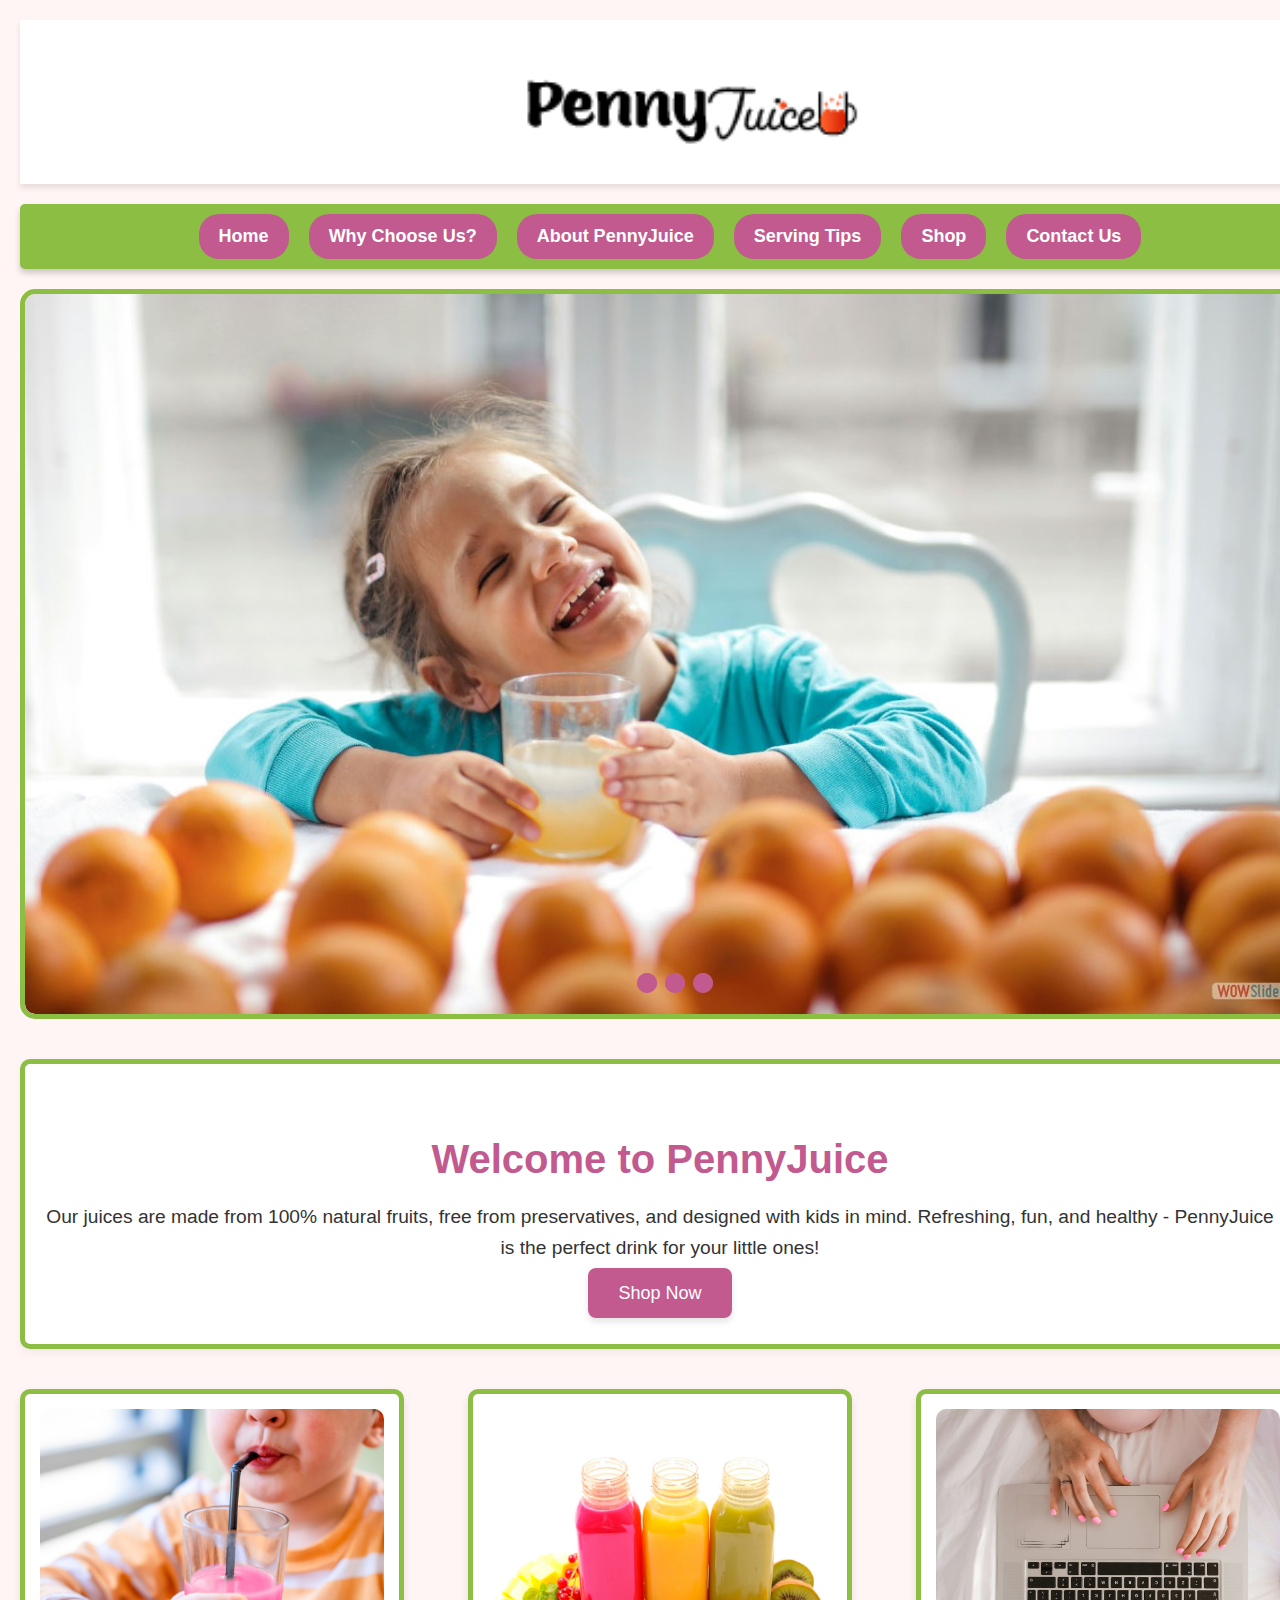
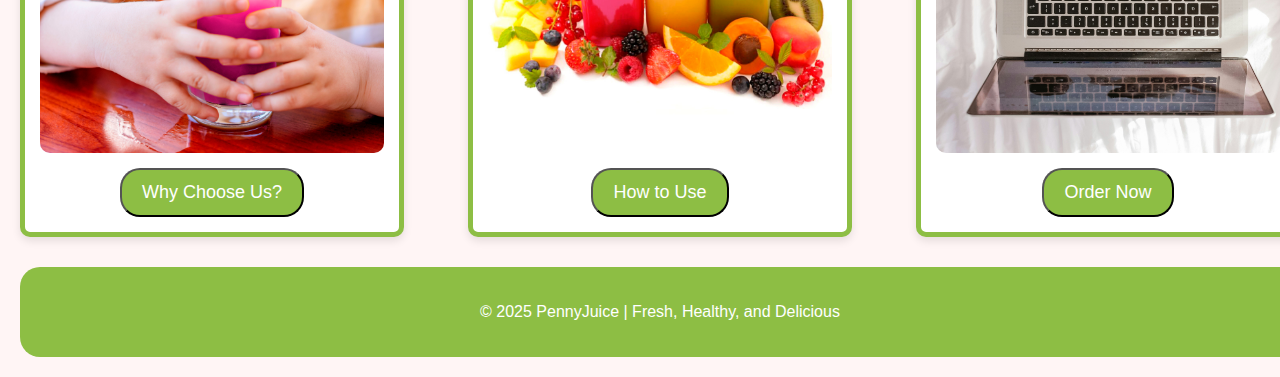
<file: index.html>
<!DOCTYPE html>
<html lang="en">
<head>
   <!-- Start WOWSlider.com HEAD section -->
<link rel="stylesheet" type="text/css" href="engine0/style.css" />
<script type="text/javascript" src="engine0/jquery.js"></script>
<!-- End WOWSlider.com HEAD section -->
   <!-- Heading of website -->
    <meta charset="UTF-8" />
    <title>PennyJuice</title>
    <meta name="keywords" content="Las Vegas, Health, Juice, PreSchool, Website, Fun"/>
    <meta name="author" content="Lindsay Mays"/>
    <meta name="viewport" content="width=device-width, initial-scale=1.0"/>
    <link rel="stylesheet" type="text/css" href="mystyle.css">
</head>    
<body>
    <div id="container">
        <!-- Header Section -->
        <div id="header">
            <img id="logo-box" src="IMAGES/op-logo2.png" alt="PennyJuice Logo">
        </div>

        <!-- Navigation Section -->
        <div id="nav">
            <nav class="topnav">
                <ul>
                    <li><a href="index.html">Home</a></li>
                    <li><a href="Why-choose-us.html">Why Choose Us?</a></li>
                    <li><a href="about.html">About PennyJuice</a></li>
                    <li><a href="serving-tips.html">Serving Tips</a></li>
                    <li><a href="Shop.html">Shop</a></li>
                    <li><a href="contact.html">Contact Us</a></li>
                </ul>
            </nav>
        </div>

        <!-- Image Slider -->
        <div id="wowslider-container0">
            <div class="ws_images"><ul>
                <li><img src="data0/images/kidworanges.jpg" alt="Kid Tested and Approved" title="Kid Tested and Approved" id="wows0_0"/></li>
                <li><a href="http://wowslider.net"><img src="data0/images/bgimage_optimized.jpg" alt="Natural Flavors and Colors" title="Natural Flavors and Colors" id="wows0_1"/></a></li>
                <li><img src="data0/images/fruits.jpg" alt="Great for all Uses" title="Great for all Uses" id="wows0_2"/></li>
            </ul></div>
            <div class="ws_bullets"><div>
                <a href="#" title="Kid Tested and Approved"><span><img src="data0/tooltips/kidworanges.jpg" alt="Kid Tested and Approved"/>1</span></a>
                <a href="#" title="Natural Flavors and Colors"><span><img src="data0/tooltips/bgimage_optimized.jpg" alt="Natural Flavors and Colors"/>2</span></a>
                <a href="#" title="Great for all Uses"><span><img src="data0/tooltips/fruits.jpg" alt="Great for all Uses"/>3</span></a>
            </div></div><div class="ws_script" style="position:absolute;left:-99%"><a href="http://wowslider.net">javascript image slider</a> by WOWSlider.com v9.0m</div>
            <div class="ws_shadow"></div>
        </div>

        <!-- Introductory Section -->
        <section id="intro">
            <h2>Welcome to PennyJuice</h2>
            <p>Our juices are made from 100% natural fruits, free from preservatives, and designed with kids in mind. Refreshing, fun, and healthy - PennyJuice is the perfect drink for your little ones!</p>
            <a href="Shop.html" class="cta-button">Shop Now</a>
        </section>

        <!-- Photo Container with Buttons -->
        <div id="photo-container">
            <div class="photo-box">
                <img src="IMAGES/boy.jpg" alt="Juice Image 1">
                <button class="photo-button" onclick="location.href='why-choose-us.html'">Why Choose Us?</button>
            </div>
            <div class="photo-box">
                <img src="IMAGES/nutrition.jpg" alt="Juice Image 2">
                <button class="photo-button" onclick="location.href='serving-tips.html'">How to Use</button>
            </div>
            <div class="photo-box">
                <img src="IMAGES/computer.jpg" alt="Juice Image 3">
                <button class="photo-button" onclick="location.href='shop.html'">Order Now</button>
            </div>
        </div>

        <!-- Footer Section -->
        <footer id="footer">
            <p>&copy; 2025 PennyJuice | Fresh, Healthy, and Delicious</p>
        </footer>
    </div>
</body>
</html>
</file>
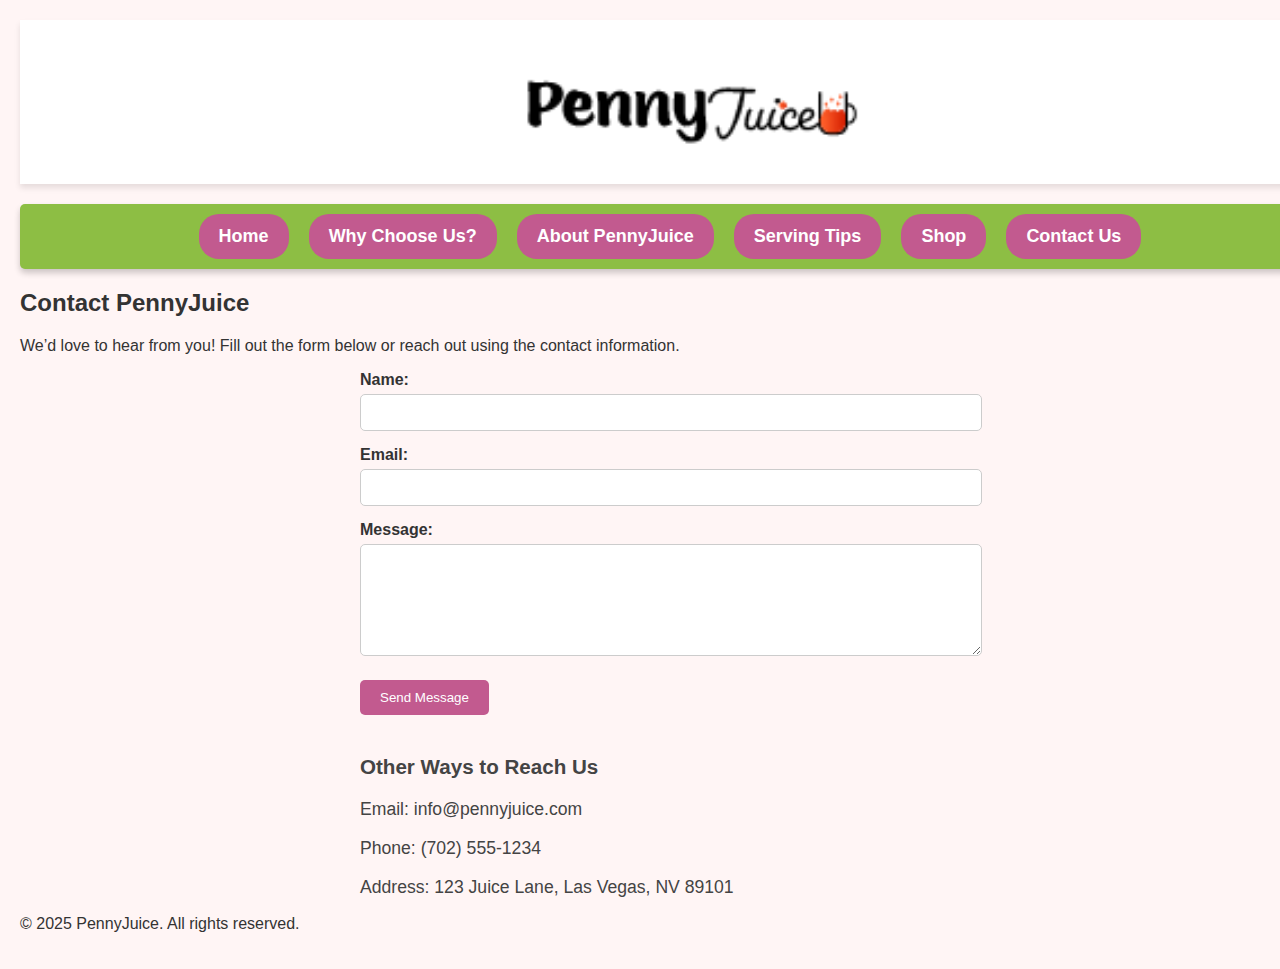
<file: Contact.html>
<!DOCTYPE html>
<html lang="en">
<head>
   <!-- Heading of website -->
    <meta charset="UTF-8" />
    <title>PennyJuice</title>
    <meta name="keywords" content="Las Vegas, Health, Juice, PreSchool, Website, Fun"/>
    <meta name="author" content="Lindsay Mays"/>
    <meta name="viewport" content="width=device-width, initial-scale=1.0"/>
    <link rel="stylesheet" type="text/css" href="mystyle.css">
</head>    

<body>
    <div id="container">
        <div id="header">
            <img id="logo-box" src="IMAGES/op-logo2.png" alt="PennyJuice Logo">
        </div>

        <div id="content">
            <div id="nav">  <!-- Navigation Bar -->
                <nav class="topnav">
                    <ul>
                        <li><a href="index.html">Home</a></li>
                        <li><a href="Why-choose-us.html">Why Choose Us?</a></li>
                        <li><a href="about.html">About PennyJuice</a></li>
                        <li><a href="serving-tips.html">Serving Tips</a></li>
                        <li><a href="shop.html">Shop</a></li>
                        <li><a href="contact.html" class="active">Contact Us</a></li>
                    </ul>
                </nav>
            </div>

            <!-- Contact Section -->
            <div id="contact-section">
                <h2>Contact PennyJuice</h2>
                <p>We’d love to hear from you! Fill out the form below or reach out using the contact information.</p>

                <div class="contact-form">
                   <form action="thank-you.html" method="get">
  <label for="name">Name:</label>
  <input type="text" id="name" name="name" required>

  <label for="email">Email:</label>
  <input type="email" id="email" name="email" required>

  <label for="message">Message:</label>
  <textarea id="message" name="message" rows="6" required></textarea>

  <button type="submit">Send Message</button>
</form>


                <div class="contact-info">
                    <h3>Other Ways to Reach Us</h3>
                    <p>Email: info@pennyjuice.com</p>
                    <p>Phone: (702) 555-1234</p>
                    <p>Address: 123 Juice Lane, Las Vegas, NV 89101</p>
                </div>
            </div>
        </div> <!-- End content -->

        <div id="footer">
            <p>&copy; 2025 PennyJuice. All rights reserved.</p>
        </div>
    </div> <!-- End container -->
    </div>
</body>
</html>
</file>
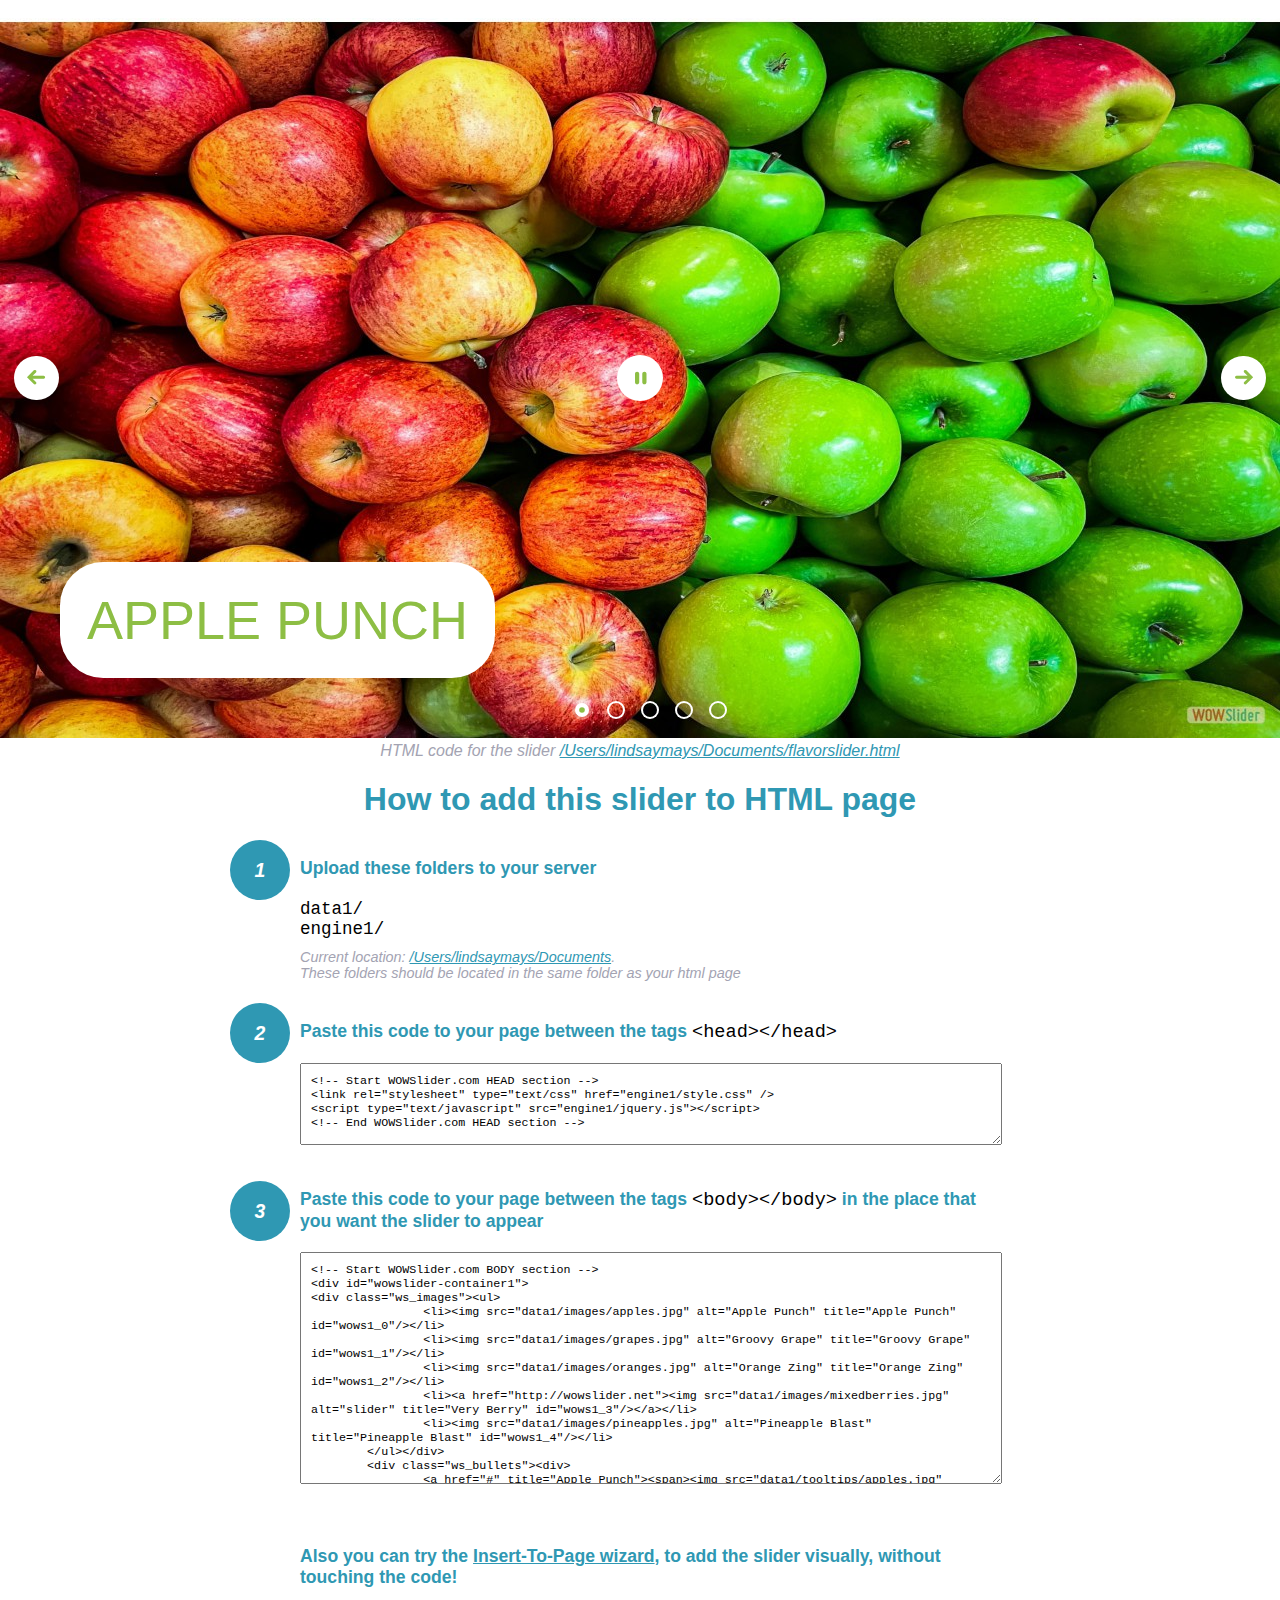
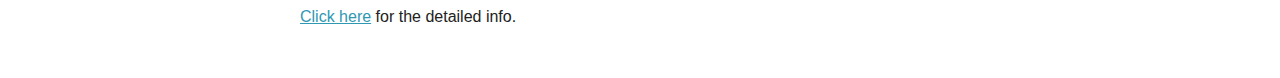
<file: flavorslider-howto.html>
<!DOCTYPE html>
<html>
<head>
	<title>WOWSlider</title>
	<meta http-equiv="content-type" content="text/html; charset=utf-8" />
	<meta name="description" content="WOWSlider" />
	
	<!-- Start WOWSlider.com HEAD section --> <!-- add to the <head> of your page -->
	<link rel="stylesheet" type="text/css" href="engine1/style.css" />
	<script type="text/javascript" src="engine1/jquery.js"></script>
	<!-- End WOWSlider.com HEAD section -->


<style>
.instuction {
	font-family: sans-serif, Arial;
	display: block;
	margin: 0 auto;
	max-width: 820px;
	width: 100%;
	padding: 0 70px;
	color: #222;
	-webkit-box-sizing: border-box;
	-moz-box-sizing: border-box;
	box-sizing: border-box;
}
.instuction h1 img {
	max-width: 170px;
	vertical-align: middle;
	margin-bottom: 10px;
}
.instuction h1 {
	color: #2F98B3;
	text-align: center;
}
.instuction h2 {
	position: relative;
	font-size: 1.1em;
	color: #2F98B3;
	margin-bottom: 20px;
	margin-top: 40px;
}
.instuction h2 span.num {
	position: absolute;
	left: -70px;
	top: -18px;
	display: inline-block;
	vertical-align: middle;
	font-style: italic;
	font-size: 1.1em;
	width: 60px;
	height: 60px;
	line-height: 60px;
	text-align: center;
	background: #2F98B3;
	color: #fff;
	border-radius: 50%;
}
.instuction .mono {
	color: #000;
	font-family: monospace;
	font-size: 1.3em;
	font-weight: normal;
}
.instuction li.mono {
	font-size: 1.5em;
}

.instuction ul {
	font-size: 0.9em;
	margin-top: 0;
	padding-left: 0;
	list-style: none;
}
.instuction .note {
	color: #A3A3B2;
	font-style: italic;
	padding-top: 10px;
}
.instuction p.note {
	text-align: center;
	padding-top: 0;
	margin-top: 4px;
}
.instuction textarea {
	font-size: 0.9em;
	min-height: 60px;
	padding: 10px;
	margin: 0;
	overflow: auto;
	max-width: 100%;
	width: 100%;
}
.instuction a,
.instuction a:visited {
	color: #2F98B3;
}
</style>


</head>
<body style="margin:auto">

<br>

<!-- Start WOWSlider.com BODY section --> <!-- add to the <body> of your page -->
<div id="wowslider-container1">
<div class="ws_images"><ul>
		<li><img src="data1/images/apples.jpg" alt="Apple Punch" title="Apple Punch" id="wows1_0"/></li>
		<li><img src="data1/images/grapes.jpg" alt="Groovy Grape" title="Groovy Grape" id="wows1_1"/></li>
		<li><img src="data1/images/oranges.jpg" alt="Orange Zing" title="Orange Zing" id="wows1_2"/></li>
		<li><a href="http://wowslider.net"><img src="data1/images/mixedberries.jpg" alt="slider" title="Very Berry" id="wows1_3"/></a></li>
		<li><img src="data1/images/pineapples.jpg" alt="Pineapple Blast" title="Pineapple Blast" id="wows1_4"/></li>
	</ul></div>
	<div class="ws_bullets"><div>
		<a href="#" title="Apple Punch"><span><img src="data1/tooltips/apples.jpg" alt="Apple Punch"/>1</span></a>
		<a href="#" title="Groovy Grape"><span><img src="data1/tooltips/grapes.jpg" alt="Groovy Grape"/>2</span></a>
		<a href="#" title="Orange Zing"><span><img src="data1/tooltips/oranges.jpg" alt="Orange Zing"/>3</span></a>
		<a href="#" title="Very Berry"><span><img src="data1/tooltips/mixedberries.jpg" alt="Very Berry"/>4</span></a>
		<a href="#" title="Pineapple Blast"><span><img src="data1/tooltips/pineapples.jpg" alt="Pineapple Blast"/>5</span></a>
	</div></div><div class="ws_script" style="position:absolute;left:-99%"><a href="http://wowslider.net">bootstrap carousel example</a> by WOWSlider.com v9.0m</div>
<div class="ws_shadow"></div>
</div>	
<script type="text/javascript" src="engine1/wowslider.js"></script>
<script type="text/javascript" src="engine1/script.js"></script>
<!-- End WOWSlider.com BODY section -->


<div class="instuction">
	<p class="note">HTML code for the slider <a href="file:////Users/lindsaymays/Documents/flavorslider.html">/Users/lindsaymays/Documents/flavorslider.html</a></p>

	<h1>
		How to add this slider to HTML page
	</h1>

	<h2><span class="num">1</span> Upload these folders to your server</h2>
	<ul>
		<li class="mono">data1/</li>
		<li class="mono">engine1/</li>
		<li class="note">Current location: <a href="file:////Users/lindsaymays/Documents">/Users/lindsaymays/Documents</a>. <br>These folders should be located in the same folder as your html page</li>
	</ul>

	<h2><span class="num">2</span> Paste this code to your page between the tags <span class="mono">&lt;head&gt;&lt;/head&gt;</span></h2>
	<textarea onclick="this.select()">&lt;!-- Start WOWSlider.com HEAD section --&gt;
&lt;link rel=&quot;stylesheet&quot; type=&quot;text/css&quot; href=&quot;engine1/style.css&quot; /&gt;
&lt;script type=&quot;text/javascript&quot; src=&quot;engine1/jquery.js&quot;&gt;&lt;/script&gt;
&lt;!-- End WOWSlider.com HEAD section --&gt;</textarea>


	<h2><span class="num" style="top: -8px;">3</span> Paste this code to your page between the tags <span class="mono">&lt;body&gt;&lt;/body&gt;</span> in the place that you want the slider to appear</h2>
	<textarea onclick="this.select()" rows="15">&lt;!-- Start WOWSlider.com BODY section --&gt;
&lt;div id=&quot;wowslider-container1&quot;&gt;
&lt;div class=&quot;ws_images&quot;&gt;&lt;ul&gt;
		&lt;li&gt;&lt;img src=&quot;data1/images/apples.jpg&quot; alt=&quot;Apple Punch&quot; title=&quot;Apple Punch&quot; id=&quot;wows1_0&quot;/&gt;&lt;/li&gt;
		&lt;li&gt;&lt;img src=&quot;data1/images/grapes.jpg&quot; alt=&quot;Groovy Grape&quot; title=&quot;Groovy Grape&quot; id=&quot;wows1_1&quot;/&gt;&lt;/li&gt;
		&lt;li&gt;&lt;img src=&quot;data1/images/oranges.jpg&quot; alt=&quot;Orange Zing&quot; title=&quot;Orange Zing&quot; id=&quot;wows1_2&quot;/&gt;&lt;/li&gt;
		&lt;li&gt;&lt;a href=&quot;http://wowslider.net&quot;&gt;&lt;img src=&quot;data1/images/mixedberries.jpg&quot; alt=&quot;slider&quot; title=&quot;Very Berry&quot; id=&quot;wows1_3&quot;/&gt;&lt;/a&gt;&lt;/li&gt;
		&lt;li&gt;&lt;img src=&quot;data1/images/pineapples.jpg&quot; alt=&quot;Pineapple Blast&quot; title=&quot;Pineapple Blast&quot; id=&quot;wows1_4&quot;/&gt;&lt;/li&gt;
	&lt;/ul&gt;&lt;/div&gt;
	&lt;div class=&quot;ws_bullets&quot;&gt;&lt;div&gt;
		&lt;a href=&quot;#&quot; title=&quot;Apple Punch&quot;&gt;&lt;span&gt;&lt;img src=&quot;data1/tooltips/apples.jpg&quot; alt=&quot;Apple Punch&quot;/&gt;1&lt;/span&gt;&lt;/a&gt;
		&lt;a href=&quot;#&quot; title=&quot;Groovy Grape&quot;&gt;&lt;span&gt;&lt;img src=&quot;data1/tooltips/grapes.jpg&quot; alt=&quot;Groovy Grape&quot;/&gt;2&lt;/span&gt;&lt;/a&gt;
		&lt;a href=&quot;#&quot; title=&quot;Orange Zing&quot;&gt;&lt;span&gt;&lt;img src=&quot;data1/tooltips/oranges.jpg&quot; alt=&quot;Orange Zing&quot;/&gt;3&lt;/span&gt;&lt;/a&gt;
		&lt;a href=&quot;#&quot; title=&quot;Very Berry&quot;&gt;&lt;span&gt;&lt;img src=&quot;data1/tooltips/mixedberries.jpg&quot; alt=&quot;Very Berry&quot;/&gt;4&lt;/span&gt;&lt;/a&gt;
		&lt;a href=&quot;#&quot; title=&quot;Pineapple Blast&quot;&gt;&lt;span&gt;&lt;img src=&quot;data1/tooltips/pineapples.jpg&quot; alt=&quot;Pineapple Blast&quot;/&gt;5&lt;/span&gt;&lt;/a&gt;
	&lt;/div&gt;&lt;/div&gt;&lt;div class=&quot;ws_script&quot; style=&quot;position:absolute;left:-99%&quot;&gt;&lt;a href=&quot;http://wowslider.net&quot;&gt;bootstrap carousel example&lt;/a&gt; by WOWSlider.com v9.0m&lt;/div&gt;
&lt;div class=&quot;ws_shadow&quot;&gt;&lt;/div&gt;
&lt;/div&gt;	
&lt;script type=&quot;text/javascript&quot; src=&quot;engine1/wowslider.js&quot;&gt;&lt;/script&gt;
&lt;script type=&quot;text/javascript&quot; src=&quot;engine1/script.js&quot;&gt;&lt;/script&gt;
&lt;!-- End WOWSlider.com BODY section --&gt;</textarea>

<br><br>
<h2>Also you can try the <a href="http://wowslider.com/help/add-wowslider-to-page-2.html" target="_blank">Insert-To-Page wizard</a>, to add the slider visually, without touching the code!</h2>
<p>
	<a href="http://wowslider.com/help/add-wowslider-to-page-2.html" target="_blank">Click here</a> for the detailed info.
</p>
</div>

<br><br>
</body>
</html>
</file>
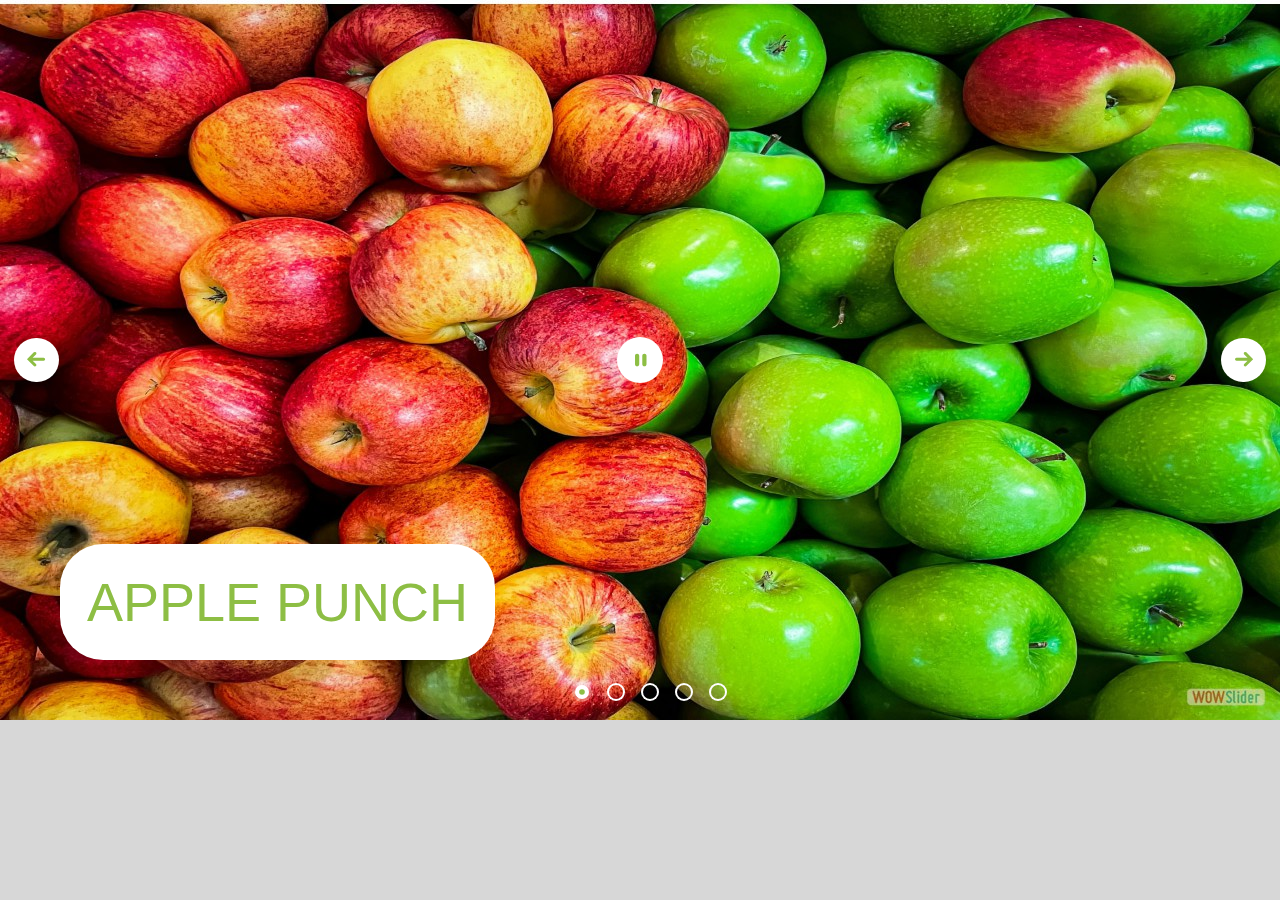
<file: flavorslider.html>
<!DOCTYPE html>
<html>
<head>
	<title>Bootstrap carousel example</title>
	<meta http-equiv="content-type" content="text/html; charset=utf-8" />
	<meta name="description" content="Made with WOW Slider - Create beautiful, responsive image sliders in a few clicks. Awesome skins and animations. Bootstrap carousel example" />
	
	<!-- Start WOWSlider.com HEAD section --> <!-- add to the <head> of your page -->
	<link rel="stylesheet" type="text/css" href="engine1/style.css" />
	<script type="text/javascript" src="engine1/jquery.js"></script>
	<!-- End WOWSlider.com HEAD section -->

</head>
<body style="background-color:#d7d7d7;margin:auto">
	
	<!-- Start WOWSlider.com BODY section --> <!-- add to the <body> of your page -->
	<div id="wowslider-container1">
	<div class="ws_images"><ul>
		<li><img src="data1/images/apples.jpg" alt="Apple Punch" title="Apple Punch" id="wows1_0"/></li>
		<li><img src="data1/images/grapes.jpg" alt="Groovy Grape" title="Groovy Grape" id="wows1_1"/></li>
		<li><img src="data1/images/oranges.jpg" alt="Orange Zing" title="Orange Zing" id="wows1_2"/></li>
		<li><a href="http://wowslider.net"><img src="data1/images/mixedberries.jpg" alt="slider" title="Very Berry" id="wows1_3"/></a></li>
		<li><img src="data1/images/pineapples.jpg" alt="Pineapple Blast" title="Pineapple Blast" id="wows1_4"/></li>
	</ul></div>
	<div class="ws_bullets"><div>
		<a href="#" title="Apple Punch"><span><img src="data1/tooltips/apples.jpg" alt="Apple Punch"/>1</span></a>
		<a href="#" title="Groovy Grape"><span><img src="data1/tooltips/grapes.jpg" alt="Groovy Grape"/>2</span></a>
		<a href="#" title="Orange Zing"><span><img src="data1/tooltips/oranges.jpg" alt="Orange Zing"/>3</span></a>
		<a href="#" title="Very Berry"><span><img src="data1/tooltips/mixedberries.jpg" alt="Very Berry"/>4</span></a>
		<a href="#" title="Pineapple Blast"><span><img src="data1/tooltips/pineapples.jpg" alt="Pineapple Blast"/>5</span></a>
	</div></div><div class="ws_script" style="position:absolute;left:-99%"><a href="http://wowslider.net">bootstrap carousel example</a> by WOWSlider.com v9.0m</div>
	<div class="ws_shadow"></div>
	</div>	
	<script type="text/javascript" src="engine1/wowslider.js"></script>
	<script type="text/javascript" src="engine1/script.js"></script>
	<!-- End WOWSlider.com BODY section -->

</body>
</html>
</file>
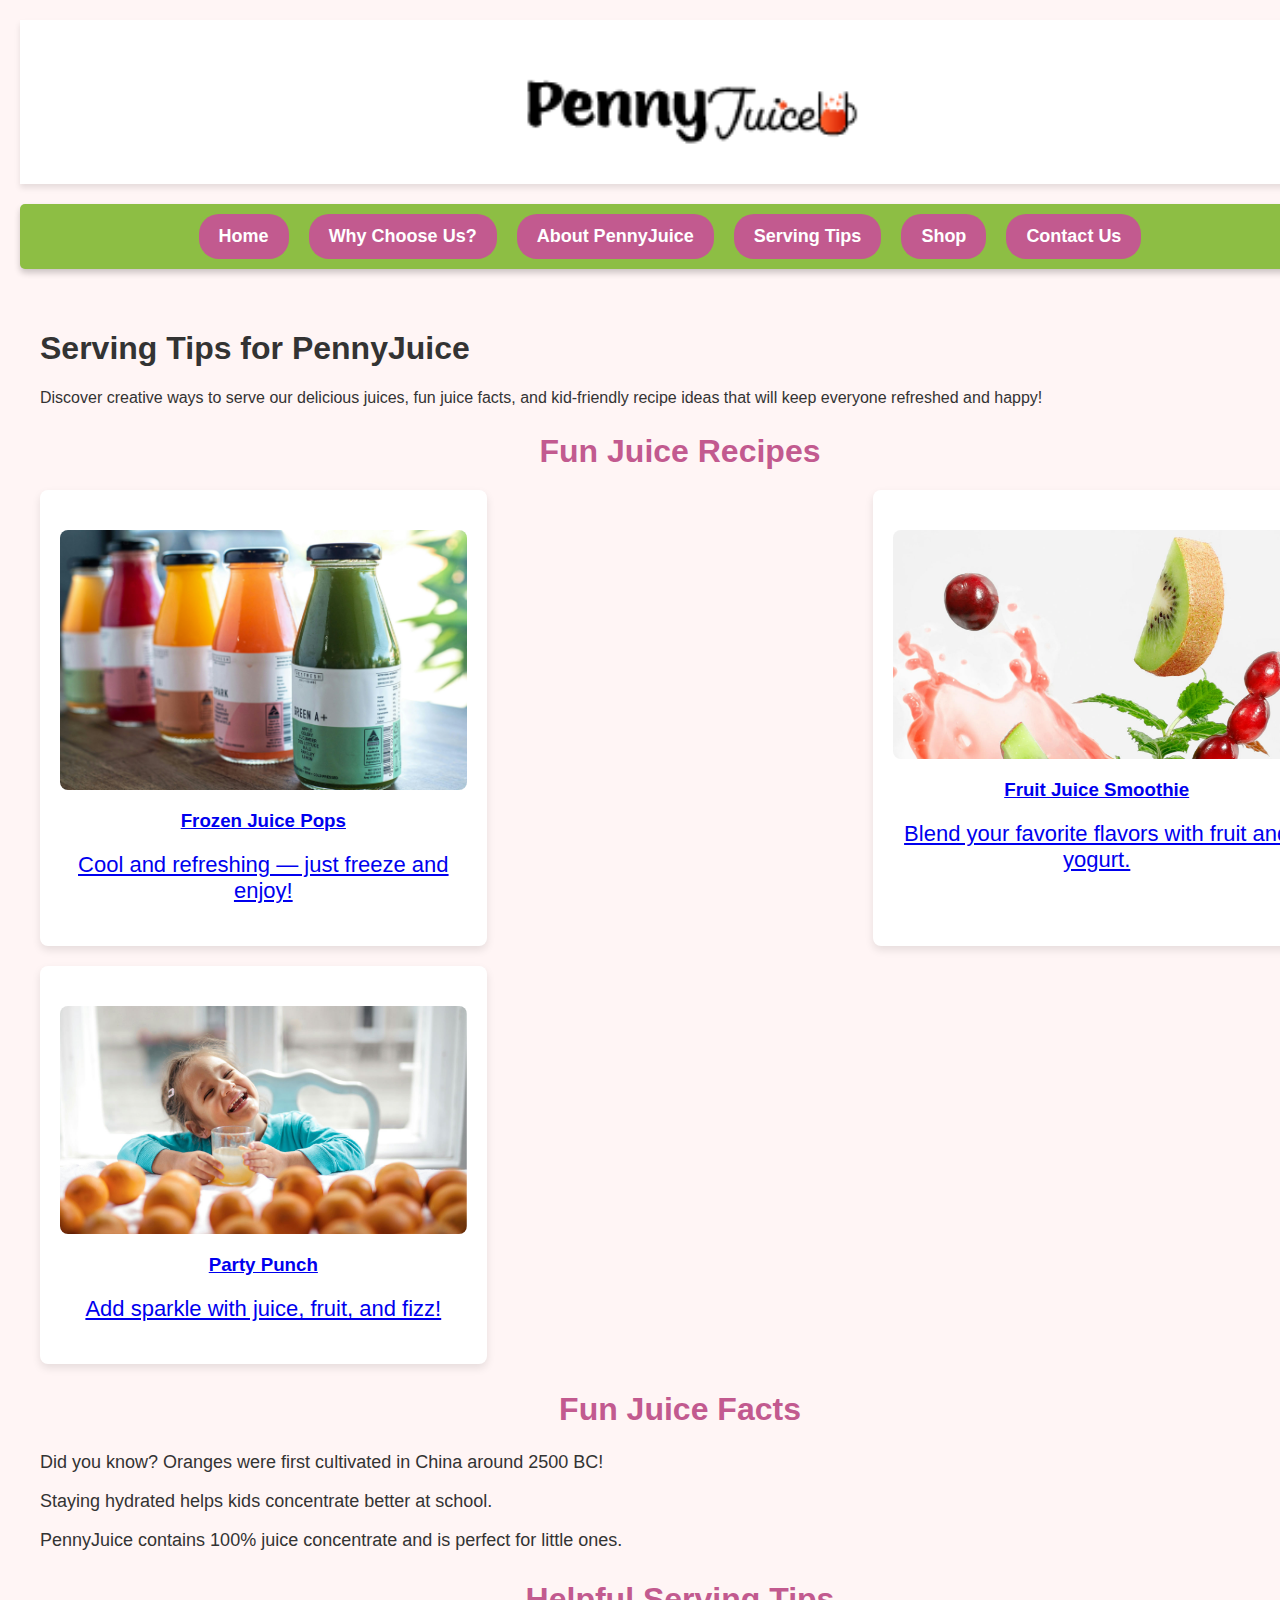
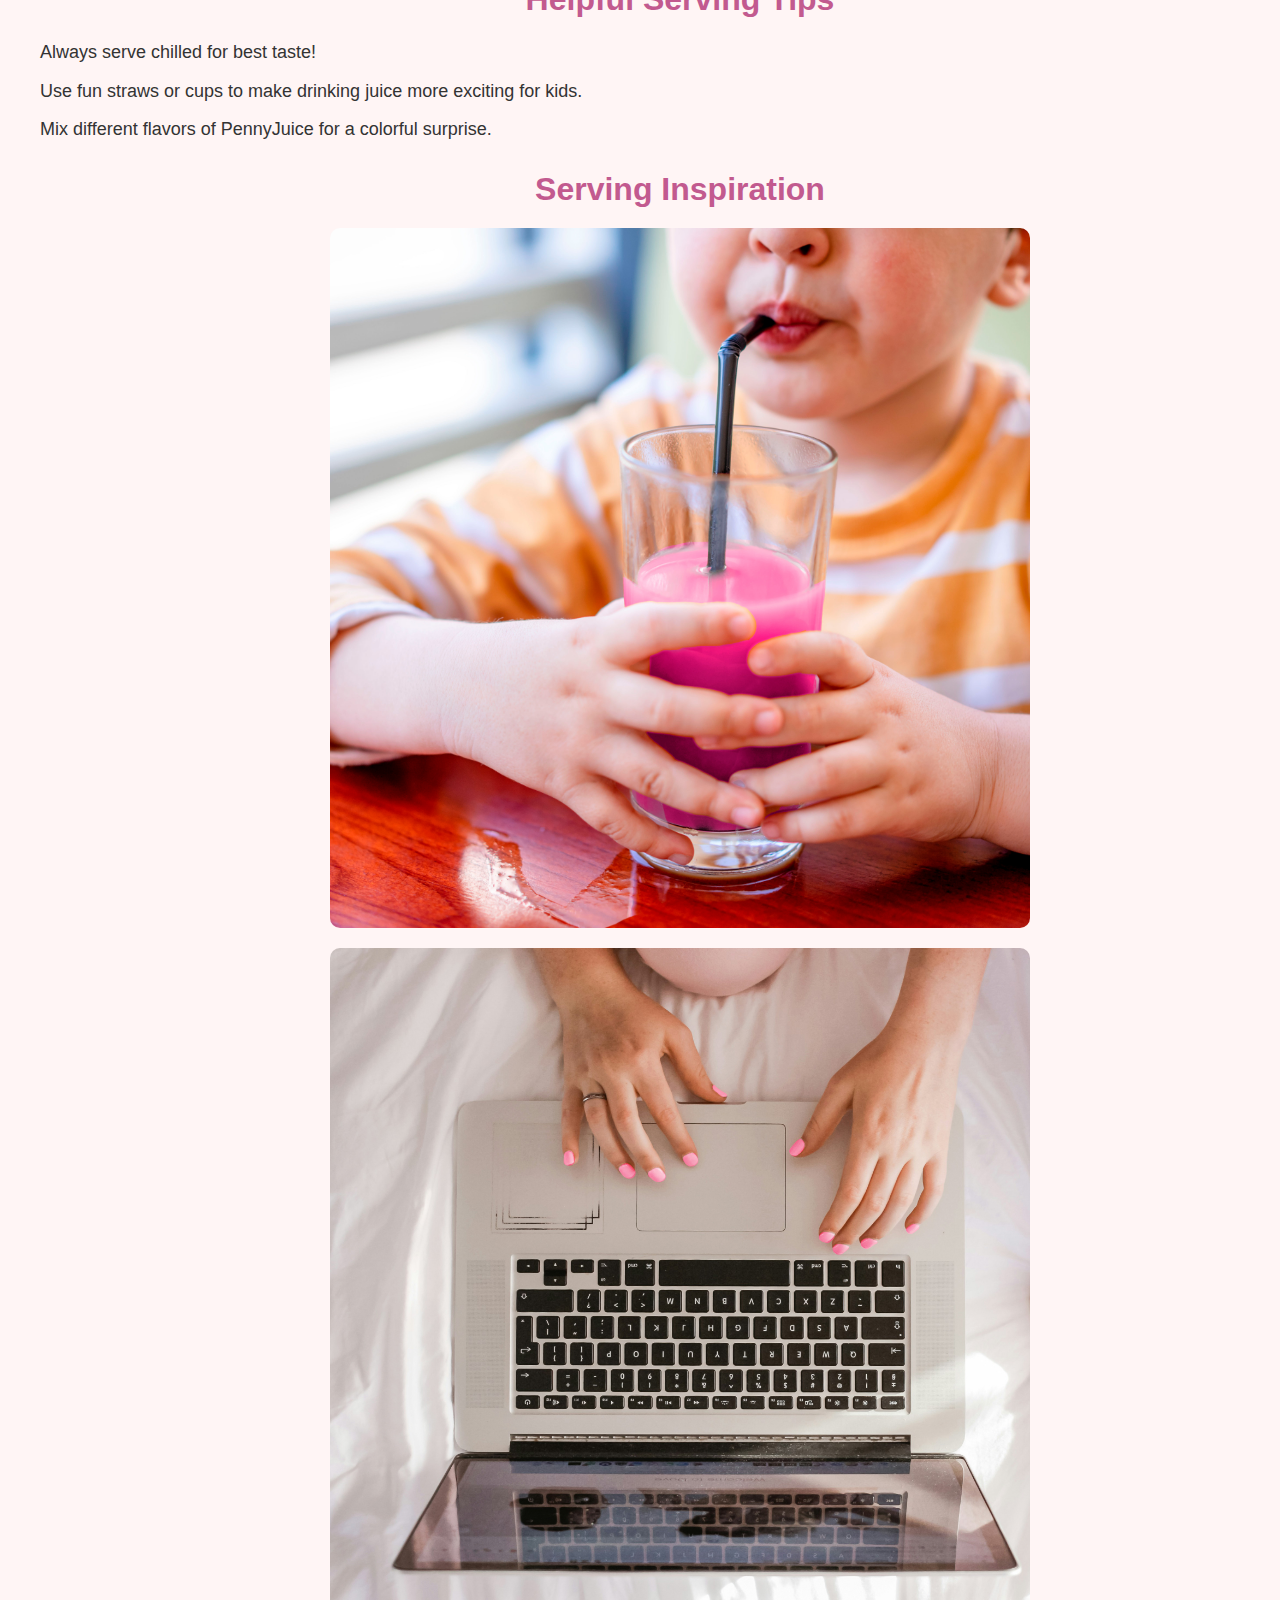
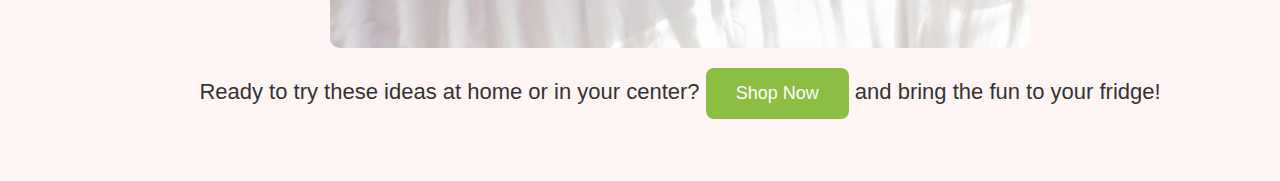
<file: serving-tips.html>
<!DOCTYPE html>
<html lang="en">
<head>
    <!-- Heading of website -->
    <meta charset="UTF-8" />
    <title>PennyJuice</title>
    <meta name="keywords" content="Las Vegas, Health, Juice, PreSchool, Website, Fun"/>
    <meta name="author" content="Lindsay Mays"/>
    <meta name="viewport" content="width=device-width, initial-scale=1.0"/>
    <link rel="stylesheet" type="text/css" href="mystyle.css">
</head>    

<body>
    <div id="container">
        <!-- Header -->
        <div id="header">
            <img id="logo-box" src="IMAGES/op-logo2.png" alt="PennyJuice Logo">
        </div>

        <!-- Navigation Bar -->
        <div id="nav">
            <nav class="topnav">
                <ul>
                    <li><a href="index.html">Home</a></li>
                    <li><a href="why-choose.html">Why Choose Us?</a></li>
                    <li><a href="about.html">About PennyJuice</a></li>
                    <li><a href="tips.html">Serving Tips</a></li>
                    <li><a href="shop.html">Shop</a></li>
                    <li><a href="contact.html">Contact Us</a></li>
                </ul>
            </nav>
        </div>

        <!-- Main Content -->
        <div id="main-content">
            <h1>Serving Tips for PennyJuice</h1>
            <p>Discover creative ways to serve our delicious juices, fun juice facts, and kid-friendly recipe ideas that will keep everyone refreshed and happy!</p>

            <!-- Recipe Ideas as Interactive Cards -->
            <section>
                <h2>Fun Juice Recipes</h2>
                <div class="recipe-card-grid">
                    <a href="recipe-frozen-juice-pops.html" class="recipe-card" role="link" aria-label="Frozen Juice Pops Recipe">
                        <img src="IMAGES/filler.jpg" alt="Frozen Juice Pops" />
                        <h3>Frozen Juice Pops</h3>
                        <p>Cool and refreshing — just freeze and enjoy!</p>
                    </a>
                    <a href="recipe-smoothie.html" class="recipe-card" role="link" aria-label="Fruit Juice Smoothie Recipe">
                        <img src="IMAGES/fruit.jpg" alt="Fruit Juice Smoothie" />
                        <h3>Fruit Juice Smoothie</h3>
                        <p>Blend your favorite flavors with fruit and yogurt.</p>
                    </a>
                    <a href="recipe-party-punch.html" class="recipe-card" role="link" aria-label="Party Punch Recipe">
                        <img src="IMAGES/kidworanges.jpg" alt="Party Punch" />
                        <h3>Party Punch</h3>
                        <p>Add sparkle with juice, fruit, and fizz!</p>
                    </a>
                </div>
            </section>

            <!-- Juice Fun Facts -->
            <section>
                <h2>Fun Juice Facts</h2>
                <ul>
                    <li>Did you know? Oranges were first cultivated in China around 2500 BC!</li>
                    <li>Staying hydrated helps kids concentrate better at school.</li>
                    <li>PennyJuice contains 100% juice concentrate and is perfect for little ones.</li>
                </ul>
            </section>

            <!-- Practical Tips -->
            <section>
                <h2>Helpful Serving Tips</h2>
                <ul>
                    <li>Always serve chilled for best taste!</li>
                    <li>Use fun straws or cups to make drinking juice more exciting for kids.</li>
                    <li>Mix different flavors of PennyJuice for a colorful surprise.</li>
                </ul>
            </section>

            <!-- Images -->
            <section>
                <h2>Serving Inspiration</h2>
                <img src="IMAGES/boy.jpg" alt="Juice Party" />
                <img src="IMAGES/computer.jpg" alt="Colorful Juice Cups" />
            </section>

            <!-- Call to Action -->
            <section>
                <p>Ready to try these ideas at home or in your center? <button onclick="location.href='shop.html'">Shop Now</button> and bring the fun to your fridge!</p>
            </section>
        </div>
    </div>

</body>   
</html>
</file>
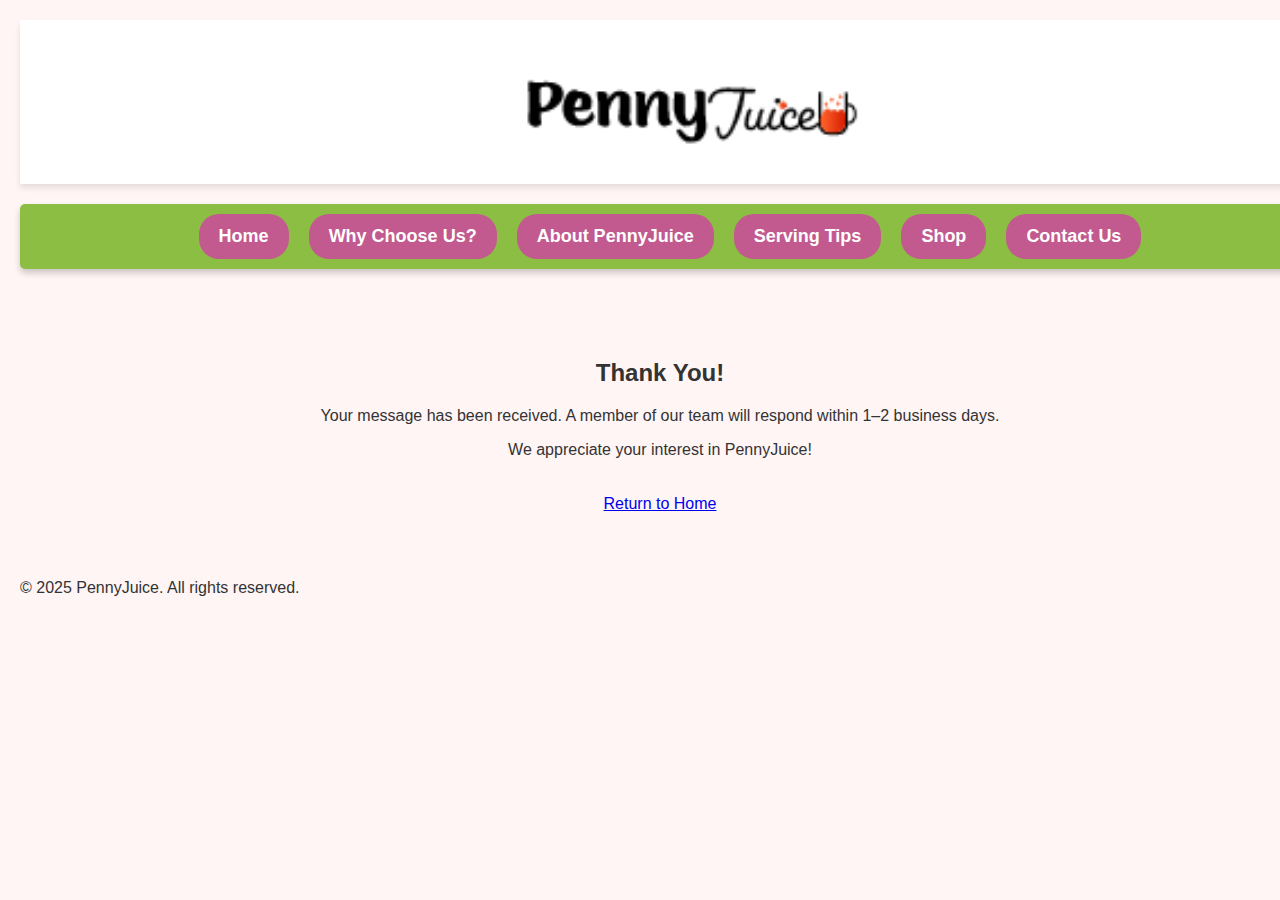
<file: Thank-you.html>
<!DOCTYPE html>
<html lang="en">
<head>
   <!-- Heading of website -->
    <meta charset="UTF-8" />
    <title>Thank You - PennyJuice</title>
    <meta name="keywords" content="Las Vegas, Health, Juice, PreSchool, Website, Fun"/>
    <meta name="author" content="Lindsay Mays"/>
    <meta name="viewport" content="width=device-width, initial-scale=1.0"/>
    <link rel="stylesheet" type="text/css" href="mystyle.css">
</head>    

<body>
    <div id="container">
        <div id="header">
            <img id="logo-box" src="IMAGES/op-logo2.png" alt="PennyJuice Logo">
        </div>

        <div id="content">
            <div id="nav">  <!-- Navigation Bar -->
                <nav class="topnav">
                    <ul>
                        <li><a href="index.html">Home</a></li>
                        <li><a href="Why-choose-us.html">Why Choose Us?</a></li>
                        <li><a href="about.html">About PennyJuice</a></li>
                        <li><a href="serving-tips.html">Serving Tips</a></li>
                        <li><a href="shop.html">Shop</a></li>
                        <li><a href="contact.html">Contact Us</a></li>
                    </ul>
                </nav>
            </div>

            <!-- Thank You Section -->
            <div id="thank-you" style="text-align: center; padding: 50px;">
                <h2>Thank You!</h2>
                <p>Your message has been received. A member of our team will respond within 1–2 business days.</p>
                <p>We appreciate your interest in PennyJuice!</p>
                <a href="index.html" class="button" style="margin-top: 20px; display: inline-block;">Return to Home</a>
            </div>
        </div> <!-- End content -->

        <div id="footer">
            <p>&copy; 2025 PennyJuice. All rights reserved.</p>
        </div>
    </div> <!-- End container -->
</body>
</html>
</file>
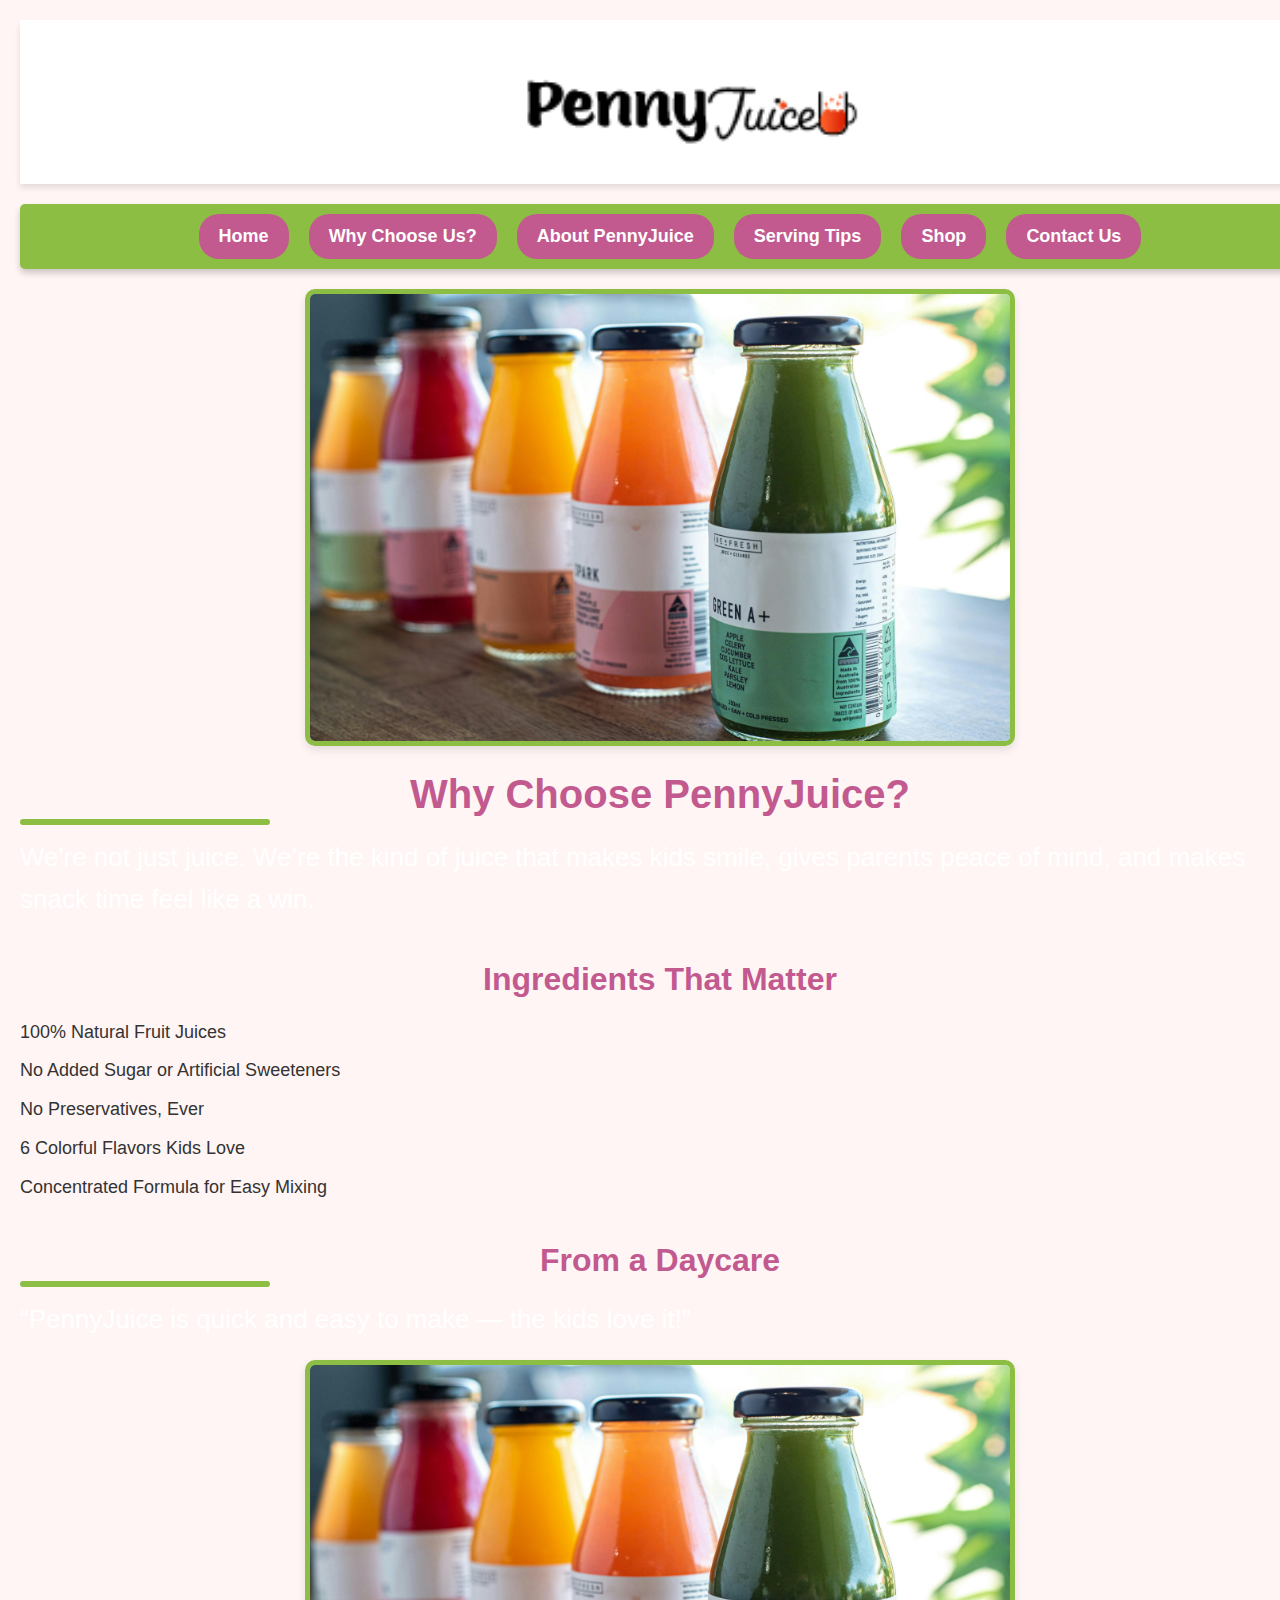
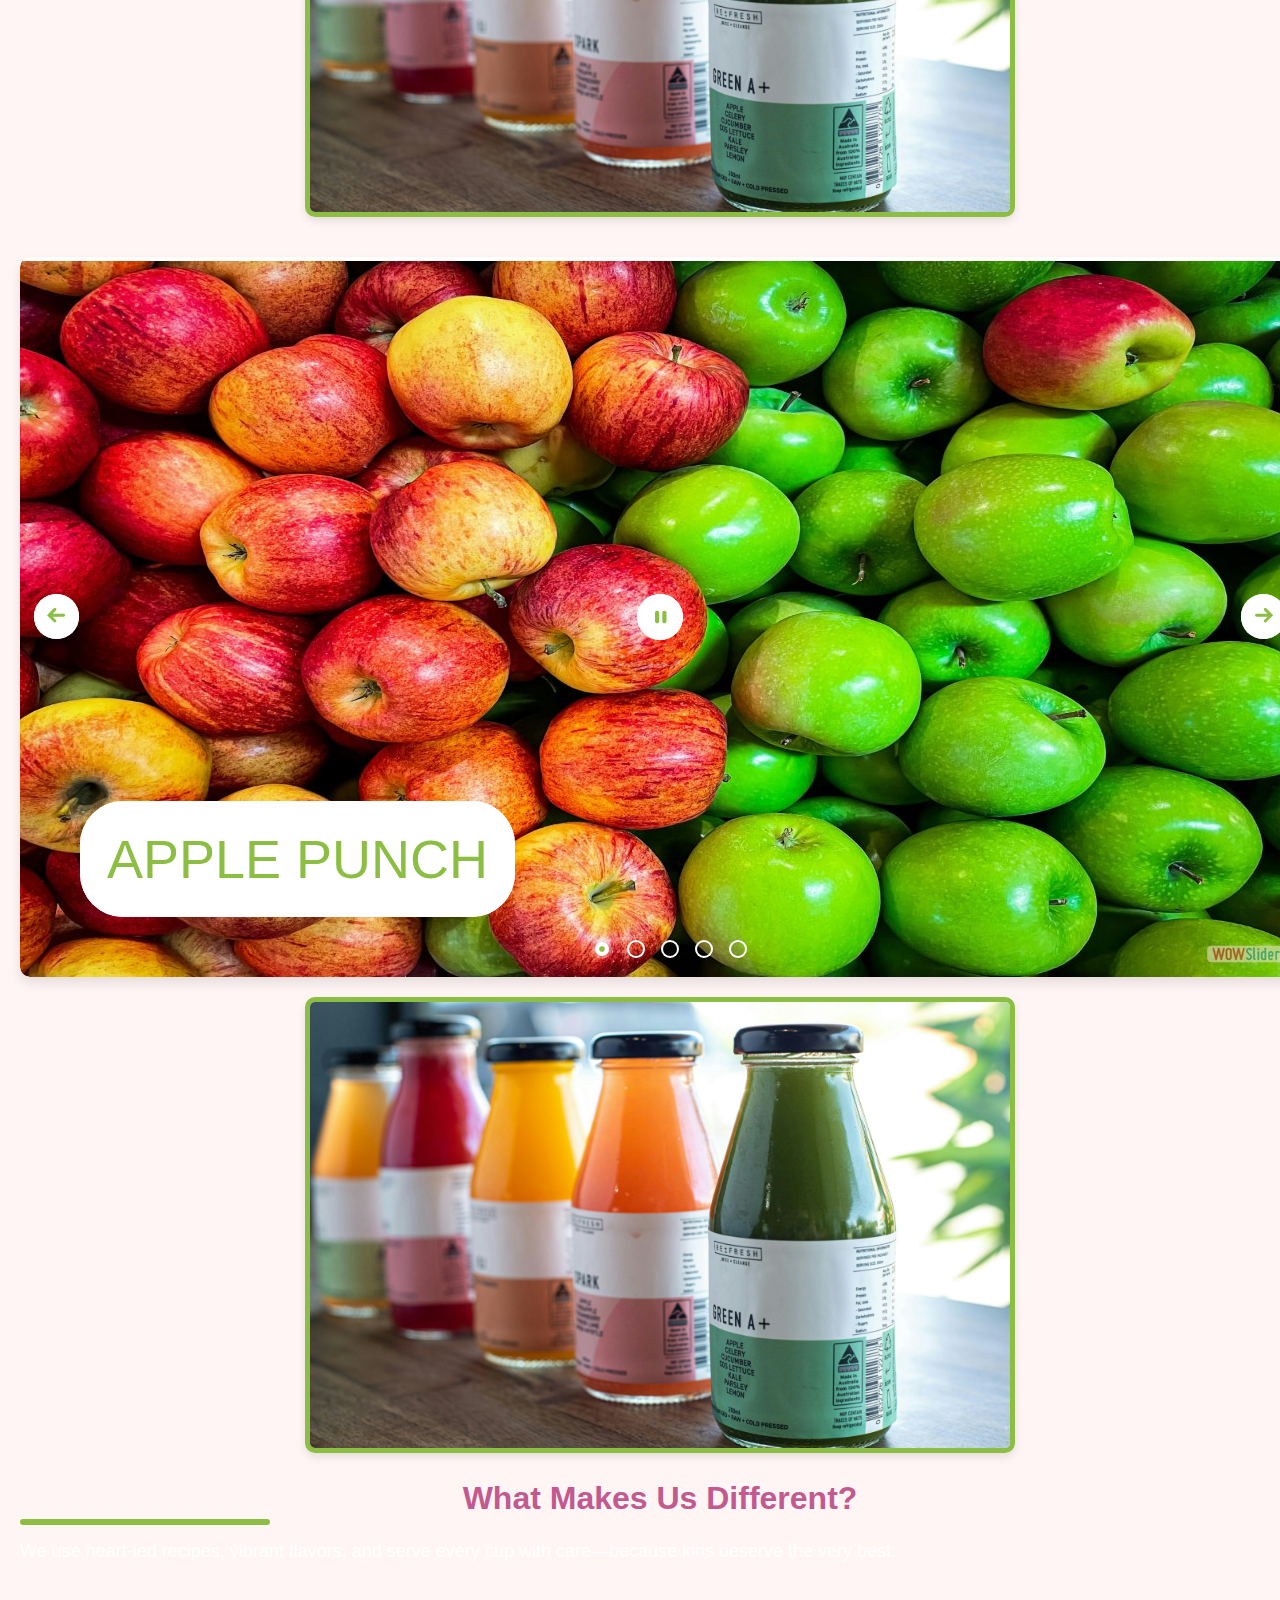
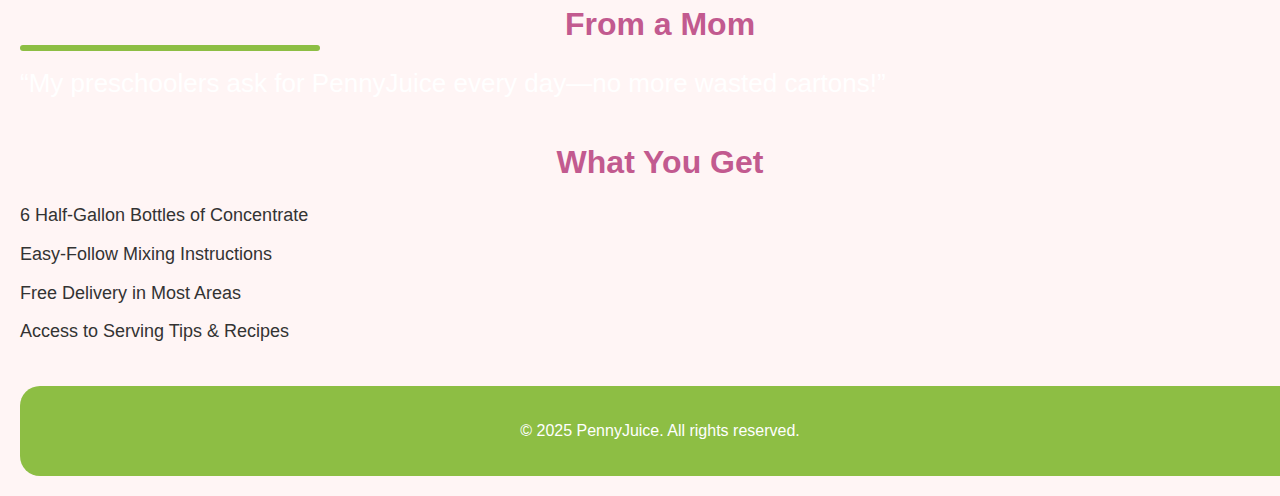
<file: Why-choose-us.html>
<!DOCTYPE html>
<html lang="en">
<head>
  <meta charset="UTF-8" />
  <title>Why Choose PennyJuice?</title>
  <meta name="keywords" content="Healthy Juice, Natural Ingredients, Kids Juice, PennyJuice, Testimonials, Ingredients" />
  <meta name="author" content="Lindsay Mays" />
  <meta name="viewport" content="width=device-width, initial-scale=1.0"/>
  <link rel="stylesheet" href="mystyle.css">

  <!-- Start WOWSlider.com HEAD section -->
  <link rel="stylesheet" type="text/css" href="engine1/style.css" />
  <script type="text/javascript" src="engine1/jquery.js"></script>
  <!-- End WOWSlider.com HEAD section -->
</head>
<body class="why-choose-us">
  <div id="container">

    <!-- Header & Nav -->
    <div id="header">
      <img id="logo-box" src="IMAGES/op-logo2.png" alt="PennyJuice Logo">
    </div>
    <div id="nav">
      <nav class="topnav">
        <ul>
          <li><a href="index.html">Home</a></li>
          <li><a href="why-choose.html">Why Choose Us?</a></li>
          <li><a href="about.html">About PennyJuice</a></li>
          <li><a href="serving-tips.html">Serving Tips</a></li>
          <li><a href="shop.html">Shop</a></li>
          <li><a href="contact.html">Contact Us</a></li>
        </ul>
      </nav>
    </div>

    <!-- HERO (image left, text right, white-bg) -->
    <section id="hero" class="section-container white-bg">
      <div class="image">
        <img src="IMAGES/filler.jpg" alt="Kids enjoying juice">
      </div>
      <div class="text">
        <h1>Why Choose PennyJuice?</h1>
        <p>We're not just juice. We’re the kind of juice that makes kids smile, gives parents peace of mind, and makes snack time feel like a win.</p>
      </div>
    </section>

    <!-- INGREDIENTS (green pill header + white-bg list) -->
    <section id="ingredients" class="section-container">
      <div class="image pill-header">
        <h2>Ingredients That Matter</h2>
      </div>
      <div class="text white-bg">
        <ul>
          <li>100% Natural Fruit Juices</li>
          <li>No Added Sugar or Artificial Sweeteners</li>
          <li>No Preservatives, Ever</li>
          <li>6 Colorful Flavors Kids Love</li>
          <li>Concentrated Formula for Easy Mixing</li>
        </ul>
      </div>
    </section>

    <!-- TESTIMONIAL 1 (text left, image right) -->
    <section id="testimonials" class="section-container reverse white-bg">
      <div class="text">
        <h1>From a Daycare</h1>
        <p>“PennyJuice is quick and easy to make — the kids love it!”</p>
      </div>
      <div class="image">
        <img src="IMAGES/filler.jpg" alt="Daycare setting">
      </div>
    </section>

    <!-- SLIDER -->
<!-- Start WOWSlider.com BODY section -->
<div id="wowslider-container1">
<div class="ws_images"><ul>
		<li><img src="data1/images/apples.jpg" alt="Apple Punch" title="Apple Punch" id="wows1_0"/></li>
		<li><img src="data1/images/grapes.jpg" alt="Groovy Grape" title="Groovy Grape" id="wows1_1"/></li>
		<li><img src="data1/images/oranges.jpg" alt="Orange Zing" title="Orange Zing" id="wows1_2"/></li>
		<li><a href="http://wowslider.net"><img src="data1/images/mixedberries.jpg" alt="slider" title="Very Berry" id="wows1_3"/></a></li>
		<li><img src="data1/images/pineapples.jpg" alt="Pineapple Blast" title="Pineapple Blast" id="wows1_4"/></li>
	</ul></div>
	<div class="ws_bullets"><div>
		<a href="#" title="Apple Punch"><span><img src="data1/tooltips/apples.jpg" alt="Apple Punch"/>1</span></a>
		<a href="#" title="Groovy Grape"><span><img src="data1/tooltips/grapes.jpg" alt="Groovy Grape"/>2</span></a>
		<a href="#" title="Orange Zing"><span><img src="data1/tooltips/oranges.jpg" alt="Orange Zing"/>3</span></a>
		<a href="#" title="Very Berry"><span><img src="data1/tooltips/mixedberries.jpg" alt="Very Berry"/>4</span></a>
		<a href="#" title="Pineapple Blast"><span><img src="data1/tooltips/pineapples.jpg" alt="Pineapple Blast"/>5</span></a>
	</div></div><div class="ws_script" style="position:absolute;left:-99%"><a href="http://wowslider.net">bootstrap carousel example</a> by WOWSlider.com v9.0m</div>
<div class="ws_shadow"></div>
</div>	
<script type="text/javascript" src="engine1/wowslider.js"></script>
<script type="text/javascript" src="engine1/script.js"></script>
<!-- End WOWSlider.com BODY section -->

    <!-- WHAT MAKES US DIFFERENT (image left, text right) -->
    <section id="what-makes-us-different" class="section-container white-bg">
      <div class="image">
        <img src="IMAGES/filler.jpg" alt="Unique benefit">
      </div>
      <div class="text">
        <h2>What Makes Us Different?</h2>
        <p>We use heart-led recipes, vibrant flavors, and serve every cup with care—because kids deserve the very best.</p>
      </div>
    </section>

    <!-- FROM A MOM (pill-header + white-bg text) -->
    <section id="additional-testimony" class="section-container reverse">
      <div class="image pill-header">
        <h1>From a Mom</h1>
      </div>
      <div class="text white-bg">
        <p>“My preschoolers ask for PennyJuice every day—no more wasted cartons!”</p>
      </div>
    </section>

    <!-- WHAT YOU GET (pill-header + white-bg list) -->
    <section id="what-you-get" class="section-container">
      <div class="image pill-header">
        <h2>What You Get</h2>
      </div>
      <div class="text white-bg">
        <ul>
          <li>6 Half-Gallon Bottles of Concentrate</li>
          <li>Easy-Follow Mixing Instructions</li>
          <li>Free Delivery in Most Areas</li>
          <li>Access to Serving Tips & Recipes</li>
        </ul>
      </div>
    </section>

    <!-- Footer -->
    <footer>
      <p>&copy; 2025 PennyJuice. All rights reserved.</p>
    </footer>

  </div>

  <!-- WOWSlider SCRIPTS -->
  <script type="text/javascript" src="engine1/wowslider.js"></script>
  <script type="text/javascript" src="engine1/script.js"></script>
</body>
</html>
</file>
<file: engine0/style.css>
/*
 *	generated by WOW Slider 9.0
 *	template Slim
 */

@font-face {
  font-family: 'ws-ctrl-slim';
  src: url('ws-ctrl-slim.eot');
  src: url('ws-ctrl-slim.eot#iefix') format('embedded-opentype'),
       url('ws-ctrl-slim.svg#ws-ctrl-slim') format('svg');
  font-weight: normal;
  font-style: normal;
}
@font-face {
  font-family: 'ws-ctrl-slim';
  src: url('[data-uri]') format('woff'),
       url('[data-uri]') format('truetype');
}
#wowslider-container0 { 
	display: table;
	zoom: 1; 
	position: relative;
	width: 100%;
	max-width: 1280px;
	max-height:720px;
	margin:0px auto 0px;
	z-index:90;
	text-align:left; /* reset align=center */
	font-size: 10px;
	text-shadow: none; /* fix some user styles */

	/* reset box-sizing (to boostrap friendly) */
	-webkit-box-sizing: content-box;
	-moz-box-sizing: content-box;
	box-sizing: content-box; 
}
* html #wowslider-container0{ width:1280px }
#wowslider-container0 .ws_images ul{
	position:relative;
	width: 10000%; 
	height:100%;
	left:0;
	list-style:none;
	margin:0;
	padding:0;
	border-spacing:0;
	overflow: visible;
	/*table-layout:fixed;*/
}
#wowslider-container0 .ws_images ul li{
	position: relative;
	width:1%;
	height:100%;
	line-height:0; /*opera*/
	overflow: hidden;
	float:left;
	/*font-size:0;*/
	padding:0 0 0 0 !important;
	margin:0 0 0 0 !important;
}

#wowslider-container0 .ws_images{
	position: relative;
	left:0;
	top:0;
	height:100%;
	max-height:720px;
	max-width: 1280px;
	vertical-align: top;
	border:none;
	overflow: hidden;
}
#wowslider-container0 .ws_images ul a{
	width:100%;
	height:100%;
	max-height:720px;
	display:block;
	color:transparent;
}
#wowslider-container0 img{
	max-width: none !important;
}
#wowslider-container0 .ws_images .ws_list img,
#wowslider-container0 .ws_images > div > img{
	width:100%;
	border:none 0;
	max-width: none;
	padding:0;
	margin:0;
}
#wowslider-container0 .ws_images > div > img {
	max-height:720px;
}

#wowslider-container0 .ws_images iframe {
	position: absolute;
	z-index: -1;
}

#wowslider-container0 .ws-title > div {
	display: inline-block !important;
}

#wowslider-container0 a{ 
	text-decoration: none; 
	outline: none; 
	border: none; 
}

#wowslider-container0  .ws_bullets { 
	float: left;
	position:absolute;
	z-index:70;
}
#wowslider-container0  .ws_bullets div{
	position:relative;
	float:left;
	font-size: 0px;
}
/* compatibility with Joomla styles */
#wowslider-container0  .ws_bullets a {
	line-height: 0;
}

#wowslider-container0  .ws_script{
	display:none;
}
#wowslider-container0 sound, 
#wowslider-container0 object{
	position:absolute;
}

/* prevent some of users reset styles */
#wowslider-container0 .ws_effect {
	position: static;
	width: 100%;
	height: 100%;
}

#wowslider-container0 .ws_photoItem {
	border: 2em solid #fff;
	margin-left: -2em;
	margin-top: -2em;
}
#wowslider-container0 .ws_cube_side {
	background: #A6A5A9;
}


#wowslider-container0.ws_gestures {
	cursor: -webkit-grab;
	cursor: -moz-grab;
	cursor: url("[data-uri]"), move;
}
#wowslider-container0.ws_gestures.ws_grabbing {
	cursor: -webkit-grabbing;
	cursor: -moz-grabbing;
	cursor: url("[data-uri]"), move;
}

/* hide controls when video start play */
#wowslider-container0.ws_video_playing .ws_bullets,
#wowslider-container0.ws_video_playing .ws_fullscreen,
#wowslider-container0.ws_video_playing .ws_next,
#wowslider-container0.ws_video_playing .ws_prev {
	display: none;
}


/* youtube/vimeo buttons */
#wowslider-container0 .ws_video_btn {
	position: absolute;
	display: none;
	cursor: pointer;
	top: 0;
	left: 0;
	width: 100%;
	height: 100%;
	z-index: 55;
}
#wowslider-container0 .ws_video_btn.ws_youtube,
#wowslider-container0 .ws_video_btn.ws_vimeo {
	display: block;
}
#wowslider-container0 .ws_video_btn div {
	position: absolute;
	background-image: url(./playvideo.png);
	background-size: 200%;
	top: 50%;
	left: 50%;
	width: 7em;
	height: 5em;
	margin-left: -3.5em;
	margin-top: -2.5em;
}
#wowslider-container0 .ws_video_btn.ws_youtube div {
	background-position: 0 0;
}
#wowslider-container0 .ws_video_btn.ws_youtube:hover div {
	background-position: 100% 0;
}
#wowslider-container0 .ws_video_btn.ws_vimeo div {
	background-position: 0 100%;
}
#wowslider-container0 .ws_video_btn.ws_vimeo:hover div {
	background-position: 100% 100%;
}

#wowslider-container0 .ws_playpause.ws_hide {
	display: none !important;
}

#wowslider-container0  .ws_bullets { 
	padding: 10px; 
}
#wowslider-container0 .ws_bullets a { 
	position:relative;
	display: inline-block;
	margin: 4px 4px;
	padding: 10px;
	width: 0;
	border-radius: 50%;
	box-shadow: inset 0 0 0 2px #c25a8f;
	background: #c25a8f;
	
	-webkit-transition: all 0.3s;
	transition: all 0.3s;
}
#wowslider-container0 .ws_bullets a.ws_selbull,
#wowslider-container0 .ws_bullets a:hover{
	background-color: transparent;
}


#wowslider-container0 a.ws_next,
#wowslider-container0 a.ws_prev {
	font: 2.8em "ws-ctrl-slim";
	z-index:60;
	color: #fff;
	overflow: hidden;
	width: 2em;
	height: 2em;
	margin-top:-1em;
	border-radius: 50%;

	background-color: #c25a8f;
	box-shadow: inset 0 0 0 2px #c25a8f;
	
	-webkit-transition: background-color .25s ease-in-out;
  	transition: background-color .25s ease-in-out;
}
#wowslider-container0 a.ws_next:hover,
#wowslider-container0 a.ws_prev:hover{
	background-color: transparent;
}
#wowslider-container0 a.ws_next {
	position:absolute;
	top:50%;
	right: 0.5em;
}
#wowslider-container0 a.ws_prev {
	position:absolute;
	top:50%;
	left: 0.5em;
}
#wowslider-container0 a.ws_next:after,
#wowslider-container0 a.ws_prev:after {
	display: block;
	text-align: center;
	line-height: 2em;	
	line-height: 2.1em\9; /* ie9 hack */
	
	-webkit-transition: color .4s ease;
  	transition: color .4s ease;
}
/* IE10+ hacks */
_:-ms-input-placeholder, :root #wowslider-container0 a.ws_next:after {line-height: 2.1em;}
_:-ms-input-placeholder, :root #wowslider-container0 a.ws_prev:after {line-height: 2.1em;}
#wowslider-container0 a.ws_next:after{
	content:'\e801';
}
#wowslider-container0 a.ws_prev:after{
	content:'\e800';
}

/*playpause*/
#wowslider-container0 .ws_playpause {
	position:absolute;
	top:50%;
	left: 50%;
	font: 2.8em "ws-ctrl-slim";
	color: #fff;
	z-index: 59;
	text-decoration: none;
	margin-top: -1.15em;
	margin-left: -1.15em;
	width: 2.3em;
	height: 2.3em;
	border-radius: 50%;
	overflow: hidden;

	background-color: #c25a8f;
	box-shadow: inset 0 0 0 2px #c25a8f;
	
	-webkit-transition: background-color .25s ease-in-out;
  	transition: background-color .25s ease-in-out;
}
#wowslider-container0 .ws_playpause:hover {
	background-color: transparent;
}
#wowslider-container0 .ws_playpause:after{
	display: block;
	text-align: center;
	line-height: 2.3em;
	line-height: 2.4em\9; /* ie9 hack */
	
	-webkit-transition: color .4s ease;
  	transition: color .4s ease;
}
/* IE10+ hacks */
_:-ms-input-placeholder, :root #wowslider-container0 .ws_playpause:after {line-height: 2.4em;}
#wowslider-container0 .ws_pause:after {
	content: '\e803';
}
#wowslider-container0 .ws_play:after {
	content: '\e802';
}/* bottom center */
#wowslider-container0  .ws_bullets {
	bottom:7px;
	left:50%;
}
#wowslider-container0  .ws_bullets div{
	left:-50%;
}
#wowslider-container0 .ws_bulframe span{
	visibility: visible;
	opacity: 1;
	position: absolute;
	width: 0; 
	height: 0; 
	border-left: 7px solid transparent;
	border-right: 7px solid transparent;
	border-top: 7px solid #c25a8f;

	bottom:-8px;
	margin-left:-7px;
	left:43px;
}#wowslider-container0 .ws-title{
	position: absolute;	
	font: 2.4em Arial, Helvetica, sans-serif;
	margin-right:10em;
	z-index: 50;
    color: #FFFFFF;
	left: 0;
	background: none;
	padding: 1em;
	bottom: 30px;
	top: auto;
	opacity: 1;
}
#wowslider-container0 .ws-title div,#wowslider-container0 .ws-title span{
	display:inline-block;
	padding: 0.5em;
	text-transform: uppercase;	
}
#wowslider-container0 .ws-title div{
	display:block;
	margin-top:0.5em;
	font-size: 1.1em;
	padding: 0.7em;
	line-height: 1.15em;
	background-color:#fff;
	color:#c25a8f;
	
	border-radius: 0.8em;
}
#wowslider-container0 .ws-title span{
	font-size: 1.8em;
	border-radius: 0.8em;
	background-color:#c25a8f;
}#wowslider-container0 .ws_images > ul{
	animation: wsBasic 12s infinite;
	-moz-animation: wsBasic 12s infinite;
	-webkit-animation: wsBasic 12s infinite;
}
@keyframes wsBasic{0%{left:-0%} 16.67%{left:-0%} 33.33%{left:-100%} 50%{left:-100%} 66.67%{left:-200%} 83.33%{left:-200%} }
@-moz-keyframes wsBasic{0%{left:-0%} 16.67%{left:-0%} 33.33%{left:-100%} 50%{left:-100%} 66.67%{left:-200%} 83.33%{left:-200%} }
@-webkit-keyframes wsBasic{0%{left:-0%} 16.67%{left:-0%} 33.33%{left:-100%} 50%{left:-100%} 66.67%{left:-200%} 83.33%{left:-200%} }

#wowslider-container0 .ws_bullets  a img{
	text-indent:0;
	display:block;
	bottom:15px;
	left:-43px;
	visibility:hidden;
	position:absolute;
    border: 1px solid #FFFFFF;
	max-width:none;
}
#wowslider-container0 .ws_bullets a:hover img{
	visibility:visible;
}

#wowslider-container0 .ws_bulframe div div{
	height:48px;
	overflow:visible;
	position:relative;
}
#wowslider-container0 .ws_bulframe div {
	left:0;
	overflow:hidden;
	position:relative;
	width:85px;
	background-color:#FFFFFF;
}
#wowslider-container0  .ws_bullets .ws_bulframe{
	display:none;
	bottom:30px;
	margin-left:8px;
	overflow:visible;
	position:absolute;
	cursor:pointer;
    border: 2px solid #c25a8f;
}#wowslider-container0 .ws_bulframe div div{
	height: auto;
}

@media all and (max-width:760px) {
	#wowslider-container0 .ws_fullscreen {
		display: block;
	}
}
@media all and (max-width:400px){
	#wowslider-container0 .ws_controls,
	#wowslider-container0 .ws_bullets,
	#wowslider-container0 .ws_thumbs{
		display: none
	}
}
</file>
<file: mystyle.css>
/* ==================================================================
   GENERAL STYLES
   ================================================================== */

/* General Page Styling */
body {
    background-color: #fff5f5;
    padding: 20px;
    font-family: Arial, Helvetica, sans-serif;
    display: flex;
    flex-direction: column;
    align-items: center;
    margin: 0;
}

/* Logo Styling */
#logo-box {
    height: 90px; /* Adjust the logo size relative to its container */
    width: auto; /* Maintain aspect ratio */
    margin-top: 10px; /* Space between logo and pink bar */
}

/* ==================================================================
   HEADER STYLES
   ================================================================== */

/* Header Section */
#header {
    width: 100%;
    text-align: center;
    margin-bottom: 20px;
    padding: 10px;
}

/* ==================================================================
   NAVIGATION STYLES
   ================================================================== */

/* Navigation Bar */
#nav {
    width: 100%;
    background-color: #8dbe44;
    padding: 10px; /* Reduced padding to make the nav bar height smaller */
    text-align: center;
    box-shadow: 0px 4px 6px rgba(0, 0, 0, 0.2);
    border-radius: 5px;
    margin-bottom: 20px; /* Added margin-bottom for spacing */
}

.topnav ul {
    list-style-type: none;
    padding: 0;
    margin: 0;
    display: flex;
    justify-content: center;
    gap: 20px;
}

.topnav ul li {
    display: inline-block;
}

.topnav ul li a {
    text-decoration: none;
    color: white;
    font-size: 18px;
    font-weight: bold;
    background-color: #c25a8f;
    padding: 12px 20px;
    border-radius: 20px;
    transition: all 0.3s ease-in-out;
    display: block;
}

.topnav ul li a:hover {
    background-color: #c94b53;
    color: #ebe7e5;
    transform: scale(1.1);
}

/* ==================================================================
   MAIN CONTENT STYLES
   ================================================================== */

/* Main Content Styling */
#main-content {
    width: 100%;
    max-width: 1400px;
    margin: 0 auto;
    padding: 20px;
    background-color: #fff5f5;
}

/* ==================================================================
   RECIPE CARDS GRID (Serving Tips)
   ================================================================== */

/* Recipe Card Grid */
.recipe-card-grid {
    display: flex;
    justify-content: space-between;
    flex-wrap: wrap;
    gap: 20px;
    margin-top: 20px;
}

.recipe-card {
    width: calc(33.33% - 20px);
    background-color: white;
    padding: 20px;
    border-radius: 8px;
    text-align: center;
    box-shadow: 0 4px 8px rgba(0, 0, 0, 0.1);
    transition: transform 0.3s ease;
}

.recipe-card img {
    width: 100%;
    height: auto;
    border-radius: 8px;
}

.recipe-card:hover {
    transform: scale(1.05);
}

@media (max-width: 768px) {
    .recipe-card {
        width: calc(50% - 20px);
    }
}

@media (max-width: 500px) {
    .recipe-card {
        width: 100%;
    }
}

/* ==================================================================
   SERVING TIPS IMAGES (Serving Tips Page)
   ================================================================== */

/* Serving Inspiration Images */
section img {
    width: 100%;
    max-width: 700px;
    height: auto;
    border-radius: 10px;
    display: block;
    margin: 20px auto;
}

/* ==================================================================
   TIPS LIST (Serving Tips)
   ================================================================== */

/* Tips List Styling */
section ul {
    list-style-type: none;
    padding: 0;
    font-size: 18px;
    color: #333;
    line-height: 1.6;
}

section ul li {
    margin-bottom: 10px;
}

/* ==================================================================
   CALL TO ACTION BUTTON
   ================================================================== */

/* Call to Action Section */
section p {
    font-size: 22px;
    text-align: center;
    margin-top: 20px;
}

section button {
    background-color: #8dbe44;
    color: white;
    border: none;
    padding: 15px 30px;
    font-size: 18px;
    border-radius: 8px;
    cursor: pointer;
    transition: background-color 0.3s ease;
}

section button:hover {
    background-color: #c25a8f;
}

/* ==================================================================
   SERVING TIPS TEXT (Main Content - Fun Facts, Tips, Recipes)
   ================================================================== */

/* Fun Juice Facts Section */
section h2 {
    font-size: 32px;
    margin-bottom: 20px;
    color: #c25a8f;
    text-align: center;
}

/* ==================================================================
   FOOTER STYLES (General)
   ================================================================== */

/* Footer Section - Placeholder */
footer {
    background-color: #8dbe44;
    margin-top: 30px;
    padding: 20px;
    text-align: center;
    border-radius: 20px;
    color: white;
}

footer a {
    color: white;
    text-decoration: none;
    font-weight: bold;
}

/* ==================================================================
   PHOTO CONTAINER STYLES (Image Galleries for Different Pages)
   ================================================================== */
/*--------------------------------------------------------------
Photo Gallery Container
--------------------------------------------------------------*/
#photo-container {
  width: 100%;
  max-width: 1400px;
  margin: 0 auto;            /* Center the whole thing */
  padding: 0;                /* Remove padding on left & right */
  display: flex;
  justify-content: space-between; /* Distribute the photo boxes evenly */
  flex-wrap: wrap;           /* Allow wrapping of items if needed */
  gap: 20px;                 /* Space between items */
  background-color: transparent;  /* No background */
}

/*--------------------------------------------------------------
Photo Box (Add border around the box)
--------------------------------------------------------------*/
.photo-box {
  width: calc(33.33% - 20px); /* Take up 1/3 of the container minus the gap */
  background: none;            /* No background color */
  padding: 15px;               /* Padding inside the photo box */
  border: 5px solid #8dbe44;   /* Green border around the photo box */
  border-radius: 15px;         /* Rounded corners for the box */
  display: flex;
  flex-direction: column;
  align-items: center;
  box-sizing: border-box;      /* Ensure padding and borders are included in the width */
}

/*--------------------------------------------------------------
Image Styling (No border for the image itself)
--------------------------------------------------------------*/
.photo-box img {
  width: 100%;
  height: auto;
  border-radius: 10px;         /* Rounded corners for the image */
  display: block;
  margin: 0;                   /* No extra margins */
}

/*--------------------------------------------------------------
Fix for Small Screens (Ensure 1 box per row on small screens)
--------------------------------------------------------------*/
@media (max-width: 768px) {
  .photo-box {
    width: 100%;               /* Ensure each photo box takes full width on smaller screens */
    margin-bottom: 20px;       /* Add some space between rows */
  }
}



/* ==================================================================
   CONTACT PAGE STYLES
   ================================================================== */

/* Contact Form */
.contact-form {
    max-width: 600px;
    margin: 0 auto;
    text-align: left;
}

.contact-form label {
    display: block;
    margin-top: 15px;
    font-weight: bold;
    color: #333;
}

.contact-form input,
.contact-form textarea {
    width: 100%;
    padding: 10px;
    margin-top: 5px;
    border: 1px solid #ccc;
    border-radius: 5px;
}

.contact-form button {
    margin-top: 20px;
    padding: 10px 20px;
    background-color: #c25a8f;
    color: white;
    border: none;
    border-radius: 5px;
    cursor: pointer;
}

.contact-form button:hover {
    background-color: #8dbe44;
}

.contact-info {
    margin-top: 40px;
    font-size: 1.1em;
    color: #444;
}

/* ==================================================================
   WHY CHOOSE US PAGE
   ================================================================== */

/* Main Container Styling */
#container {
    width: 100%;
    max-width: 1400px;
    margin: 0 auto;
    padding: 20px;
}

/* Hero Section */
#hero {
    text-align: center;
    margin-bottom: 40px;
}

#hero h1 {
    font-size: 40px;
    margin-bottom: 20px;
    color: #c25a8f;
}

.hero-img {
    width: 100%;
    max-width: 800px; /* Limit image size to prevent it from taking up too much space */
    height: auto;
    border-radius: 10px;
    display: block;
    margin: 20px auto; /* Center the image */
}

/* ==================================================================
   INGREDIENTS SECTION
   ================================================================== */

/* Ingredients Section */
#ingredients {
    margin-bottom: 40px;
}

#ingredients .section-box {
    background-color: #fff;
    padding: 20px;
    border-radius: 8px;
    box-shadow: 0 4px 8px rgba(0, 0, 0, 0.05);
}

#ingredients h2 {
    font-size: 32px;
    color: #c25a8f;
    margin-bottom: 20px;
}

#ingredients ul {
    list-style-type: none;
    padding: 0;
    font-size: 18px;
}

#ingredients ul li {
    margin: 10px 0;
}

/* ==================================================================
   TESTIMONIALS SECTION
   ================================================================== */

/* Testimonials Section */
#testimonials {
    text-align: center;
    margin-bottom: 40px;
}

#testimonials h1 {
    font-size: 32px;
    color: #c25a8f;
    margin-bottom: 20px;
}

#testimonials .hero-img {
    width: 100%;
    max-width: 800px; /* Limit image size */
    height: auto;
    border-radius: 10px;
    display: block;
    margin: 20px auto;
}

/* ==================================================================
   WHAT MAKES US DIFFERENT SECTION
   ================================================================== */

/* What Makes Us Different Section */
#what-makes-us-different {
    margin-bottom: 40px;
}

#what-makes-us-different .box-content {
    display: flex;
    flex-wrap: wrap;
    justify-content: space-between;
    gap: 20px;
}

#what-makes-us-different .box-content img {
    width: 100%;
    max-width: 400px; /* Limit image size */
    height: auto;
    border-radius: 10px;
    display: block;
}

#what-makes-us-different h2 {
    font-size: 32px;
    color: #c25a8f;
    margin-bottom: 20px;
}

#what-makes-us-different p {
    font-size: 18px;
    line-height: 1.6;
}

/* ==================================================================
   ADDITIONAL TESTIMONY SECTION
   ================================================================== */

/* Additional Testimony Section */
#additional-testimony {
    text-align: center;
    margin-bottom: 40px;
}

#additional-testimony h1 {
    font-size: 32px;
    color: #c25a8f;
    margin-bottom: 20px;
}

#additional-testimony .hero-img {
    width: 100%;
    max-width: 800px; /* Limit image size */
    height: auto;
    border-radius: 10px;
    display: block;
    margin: 20px auto;
}

/* ==================================================================
   WHAT YOU GET SECTION
   ================================================================== */

/* What You Get Section */
#what-you-get {
    margin-bottom: 40px;
}

#what-you-get .section-box {
    background-color: #fff;
    padding: 20px;
    border-radius: 8px;
    box-shadow: 0 4px 8px rgba(0, 0, 0, 0.05);
}

#what-you-get h2 {
    font-size: 32px;
    color: #c25a8f;
    margin-bottom: 20px;
}

#what-you-get ul {
    list-style-type: none;
    padding: 0;
    font-size: 18px;
}

#what-you-get ul li {
    margin: 10px 0;
}

/* ==================================================================
   HIGHLIGHT SECTION
   ================================================================== */

/* Highlight Section */
#highlight {
    margin-bottom: 40px;
}

#highlight .section-box {
    background-color: #fff;
    padding: 40px;
    border-radius: 8px;
    box-shadow: 0 4px 8px rgba(0, 0, 0, 0.05);
    text-align: center;
}

#highlight h2 {
    font-size: 32px;
    color: #c25a8f;
    margin-bottom: 20px;
}

#highlight p {
    font-size: 18px;
    margin-bottom: 20px;
}

#highlight button {
    background-color: #8dbe44;
    color: white;
    padding: 15px 30px;
    font-size: 18px;
    border-radius: 8px;
    cursor: pointer;
    transition: background-color 0.3s ease;
}

#highlight button:hover {
    background-color: #c25a8f;
}

/* ==================================================================
   KID-APPROVED FLAVORS SECTION
   ================================================================== */

/* Kid-Approved Flavors Section */
#kid-approved-flavors {
    margin-bottom: 40px;
}

#kid-approved-flavors .section-box {
    background-color: #fff;
    padding: 20px;
    border-radius: 8px;
    box-shadow: 0 4px 8px rgba(0, 0, 0, 0.05);
}

#kid-approved-flavors h2 {
    font-size: 32px;
    color: #c25a8f;
    margin-bottom: 20px;
}

#kid-approved-flavors ul {
    list-style-type: none;
    padding: 0;
    font-size: 18px;
}

#kid-approved-flavors ul li {
    margin: 10px 0;
}

/* ==================================================================
   MOBILE RESPONSIVENESS
   ================================================================== */

/* Adjust image sizes for smaller screens */
@media (max-width: 768px) {
    .hero-img, .section-img {
        max-width: 100%;
    }

    .section-box {
        padding: 15px;
    }
}

@media (max-width: 500px) {
    #hero h1 {
        font-size: 28px;
    }

    #hero p {
        font-size: 16px;
    }

    #what-you-get h2, #highlight h2, #kid-approved-flavors h2 {
        font-size: 24px;
    }
}
/* ==================================================================
   GENERAL STYLES
   ================================================================== */
/* General Page Styling */
body {
    background-color: #fff5f5;
    padding: 0;
    font-family: Arial, Helvetica, sans-serif;
    display: flex;
    flex-direction: column;
    align-items: center;
    margin: 0;
    color: #333;
}

/* Header Section */
#header {
    width: 100%;
    text-align: center;
    padding: 30px;
    margin-bottom: 20px;
    background-color: #fff;
    box-shadow: 0 4px 6px rgba(0, 0, 0, 0.1);
}

/* Main About Section */
/* ─── Shared Two-Column Style ─── */
/* force both into flex row */
#about-section.section-container,
#our-story.section-container {
  display: flex;
  flex-direction: row;
  align-items: center;
  justify-content: space-between;
  display: grid;
  grid-template-columns: 40% 1fr;
  gap: 30px;
  max-width: 1380px;
  margin: 30px auto;
  padding: 40px;
  background-color: #c25a8f;
  border: 5px solid #8dbe44;
  border-radius: 12px;
  box-shadow: 0 6px 12px rgba(0,0,0,0.1);
  align-items: center;
}

/* Add the little green “pill” underline under each main header */
.section-container h1 {
  position: relative;
  color: white;
  font-size: 48px;
  margin-bottom: 20px;
}
/* base pill for all section-containers */
.section-container h1::after {
  content: "";
  position: absolute;
  bottom: -8px;
  left: 0;
  width: 300px;       /* default width */
  height: 6px;
  background-color: #8dbe44;
  border-radius: 3px;
}

/* smaller pill under “Our Mission” */
#about-section h1::after {
  width: 300px;       /* adjust as you like */
}

/* larger pill under “Our Story” */
#our-story h1::after {
  width: 240px;       /* adjust as you like */
}

/* Text styling */
.section-container .text {
  color: white;
}
.section-container .text p {
  font-size: 26px;
text-align: left;
  line-height: 1.6;
  margin-bottom: 16px;
}

/* Image styling */
.section-container .image img {
width: 100%;
  display: block;
  border-radius: 10px;
  border: 5px solid #8dbe44;
  box-shadow: 0 4px 8px rgba(0,0,0,0.1);
}



/* Core Values Section */
#core-values {
    background-color: #fff;
    padding: 40px;
    margin-bottom: 40px;
    border: 5px solid #8dbe44;
    border-radius: 12px;
    box-shadow: 0 6px 12px rgba(0, 0, 0, 0.1);
    max-width: 1380px;
    margin: 30px auto;
}

#core-values h2 {
    margin-bottom: 20px;
    font-size: 36px;
    text-align: center;
    color: #8dbe44;
}

#core-values ul {
    list-style: none;
    padding-left: 0;
    display: flex;
    flex-wrap: wrap;
    justify-content: center;
    gap: 40px;
}

#core-values li {
    font-size: 22px;
    position: relative;
    padding-left: 30px;
    flex-basis: 250px;
}

#core-values li::before {
    content: "✔";
    color: #8dbe44;
    position: absolute;
    left: 0;
    top: 5px;
}

/* Team Section */
#team-wrapper {
    display: flex;
    justify-content: space-between;
    gap: 30px;
    margin: 40px auto;
    width: 100%;
    max-width: 1380px;
}

.team-box {
    flex: 1 1 250px;
    text-align: center;
    background-color: #fff;
    padding: 30px;
    border-radius: 12px;
    border: 5px solid #8dbe44;
    box-shadow: 0 6px 12px rgba(0, 0, 0, 0.1);
    transition: transform 0.3s ease;
}

.team-box:hover {
    transform: translateY(-10px);
}

.team-box img {
    width: 200px;
    height: 200px;
    border-color: #8dbe44;
    border-radius: 50%;
    margin-bottom: 15px;
}

.team-box h3 {
    font-size: 24px;
    font-weight: bold;
}

.team-box p {
    font-size: 18px;
}

/* Basic Page Styles */
body {
    font-family: Arial, Helvetica, sans-serif;
    margin: 0;
    padding: 0;
    background-color: #fff5f5;
}

#container {
    width: 100%;
    max-width: 1400px;
    margin: 0 auto;
    padding: 20px;
}

#header {
    text-align: center;
}

#logo-box {
    width: auto;
    height: 90px;
    margin-top: 10px;
}

/* ==================================================================
   IMAGE SLIDER (NewSlider)
   ================================================================== */

/* Background Wrapper for Slider */
#background-wrapper {
    width: calc(100% - 40px); /* Adjust width to match screen with padding */
    margin: 0 auto;
    position: relative;
    overflow: hidden;
    margin-bottom: 40px;
}

.NewSlider {
    width: 300%; /* To fit all the images */
    display: flex;
    animation: slide 12s infinite;
}

.NewSlider ul {
    padding: 0;
    margin: 0;
    display: flex;
}

.NewSlider li {
    width: 100%;
    flex-shrink: 0;
}

.NewSlider img {
    width: 100%;
    height: auto; /* Maintain aspect ratio */
    max-height: 400px; /* Control the height of the slider images */
    object-fit: contain; /* Ensures images show in full without cropping */
    display: block;
}

/* Slide Animation */
@keyframes slide {
    0% { margin-left: 0%; }
    25% { margin-left: 0%; }
    30% { margin-left: -100%; }
    55% { margin-left: -100%; }
    60% { margin-left: -200%; }
    85% { margin-left: -200%; }
    100% { margin-left: -300%; }
}

/* ==================================================================
   INFO BAR OVERLAY
   ================================================================== */

#info-bar {
    position: absolute;
    top: 50%;
    right: 0;
    transform: translateY(-50%);
    width: 50%;
    background-color: rgba(141, 190, 68, 0.9);
    color: white;
    text-align: center;
    line-height: 1.5;
    padding: 20px;
    font-size: 24px;
    font-style: italic;
    border-radius: 60px 0 0 60px;
}

/* ==================================================================
   PHOTO CONTAINER (Buttons and Images)
   ================================================================== */

#photo-container {
    display: flex;
    justify-content: space-between;
    gap: 20px;
    margin-top: 40px;
}

.photo-box {
    width: 30%;
    text-align: center;
    background-color: #fff;
    border-radius: 10px;
    padding: 15px;
    box-shadow: 0 4px 8px rgba(0, 0, 0, 0.1);
}

.photo-box img {
    width: 100%;
    height: auto;
    border-radius: 10px;
    margin-bottom: 15px;
}

.photo-button {
    text-decoration: none;
    background-color: #8dbe44;
    color: white;
    padding: 12px 20px;
    font-size: 18px;
    border-radius: 20px;
    display: inline-block;
    transition: all 0.3s ease-in-out;
    text-align: center;
}

.photo-button:hover {
    background-color: #c25a8f;
    transform: scale(1.1);
}

/* ==================================================================
   ARROW BUTTONS FOR SLIDER
   ================================================================== */

/* Slider Arrow Button Styling */
.arrow-button {
    position: absolute;
    top: 50%;
    transform: translateY(-50%);
    background-color: rgba(255, 255, 255, 0.7); /* Semi-transparent background */
    border: none;
    padding: 10px 20px;
    font-size: 24px;
    cursor: pointer;
    border-radius: 50%;
    transition: background-color 0.3s ease, transform 0.3s ease;
    z-index: 10;
}

.arrow-button:hover {
    background-color: #c25a8f;
    transform: scale(1.1);
}

.arrow-left {
    left: 10px;
}

.arrow-right {
    right: 10px;
}

/* ==================================================================
   IMAGE SLIDER (WOWSlider)
   ================================================================== */
/* Add a border and rounded corners to the slider container */
#wowslider-container0 {
    width: 100%; /* Make the slider take up 100% of the container's width */
    max-width: 1400px; /* Set the max-width to match other elements */
    margin: 0 auto; /* Center the slider */
    border: 5px solid #8dbe44; /* Green border matching your page's theme */
    border-radius: 15px; /* Rounded corners */
    overflow: hidden; /* Ensures no content overflow beyond rounded corners */
}

/* Ensures the slider images maintain a natural size and don't stretch */
.ws_images img {
    width: 100%;
    height: auto;
    object-fit: contain; /* Prevents image cropping */
    border-radius: 10px; /* Rounded corners for individual images */
}
/*--------------------------------------------------------------
Hero Section (unchanged)
--------------------------------------------------------------*/

/* Intro Section */
#intro {
    text-align: center;
    padding: 40px 20px;
    background-color: #fff;
    border-radius: 10px;
    box-shadow: 0 4px 8px rgba(0, 0, 0, 0.05);
    margin-bottom: 40px;
    margin-top: 40px;  /* Adds space between slider and intro */
    border: 5px solid #8dbe44;  /* Green border around the intro section */
}

#intro h2 {
    font-size: 2.5em;
    margin-bottom: 20px;
}

#intro p {
    font-size: 1.2em;
    line-height: 1.6;
}

/* CTA Button */
.cta-button {
    background-color: #c25a8f;
    color: white;
    padding: 15px 30px;
    font-size: 18px;
    text-decoration: none;
    border-radius: 8px;
    box-shadow: 0 4px 6px rgba(0, 0, 0, 0.1);
    transition: background-color 0.3s ease;
    margin-top: 20px;
}

.cta-button:hover {
    background-color: #8dbe44;
}



/* Main Section: About PennyJuice */
#about-section {
    display: flex;
    flex-direction: row;
    align-items: center;
    justify-content: space-between;
    max-width: 1380px;
    margin: 30px auto;
    background-color: #c25a8f;
    padding: 20px;
    border-radius: 10px;
    box-shadow: 0px 4px 6px rgba(0, 0, 0, 0.2);
    flex-wrap: wrap;
}

.about-image img {
    max-width: 400px;
    width: 100%;
    border-radius: 10px;
    border: 5px solid #8dbe44;
}

.about-text {
    flex: 1;
    padding: 0 20px;
    color: white;
    text-align: left;
}

.about-text h1 {
    color: white;
    font-size: 50px;
    margin-bottom: 20px;
}

.about-text p {
    font-size: 26px;
    color: white;
    line-height: 1.1;
    text-align: left;
    margin-top: 20px;
}

/* Family Team Section */
/* Family Team Section */
/* Family Team Section */
#family-header {
    width: 100%;
    text-align: center; /* Center the header horizontally */
    margin: 0 auto; /* Ensures it's centered in the container */
    padding: 5px 0;
    font-size: 50px;
    color: #8dbe44;
    font-weight: bold;
}


/* Team Section */
#team-wrapper {
    display: flex;
    justify-content: space-between;
    gap: 20px;
    margin-bottom: 40px;
    width: 100%;
    max-width: 1380px; /* Ensure team section does not exceed the width */
    margin: 40px auto;
    flex-wrap: wrap; /* Allows wrapping of items on smaller screens */
}

/* Team Box Styling */
.team-box {
    flex: 1 1 250px; /* Flexible width with a minimum of 250px */
    text-align: center;
    background-color: #fff;
    padding: 30px;
    border-radius: 12px;
    border: 5px solid #8dbe44;
    box-shadow: 0 6px 12px rgba(0, 0, 0, 0.1);
    transition: transform 0.3s ease-in-out;
    margin-bottom: 20px; /* Space below each team member box */
}

.team-box:hover {
    transform: translateY(-10px);
}

.team-box img {
    width: 200px;
    height: 200px;
    border-color: #8dbe44;
    border-radius: 50%; /* Circular images */
    margin-bottom: 15px;
}

.team-box h3 {
    font-size: 24px;
    font-weight: bold;
}

.team-box p {
    font-size: 18px;
}

/* Mobile Responsiveness */
@media (max-width: 768px) {
    #team-wrapper {
        flex-direction: column;
        align-items: center; /* Center team members on mobile */
    }

    .team-box {
        width: 80%; /* Make boxes larger on smaller screens */
        margin-bottom: 30px;
    }

    .team-box img {
        width: 150px; /* Smaller image size on mobile */
        height: 150px;
    }

    .team-box h3 {
        font-size: 22px;
    }
}

/* ==================================================================
   WHY CHOOSE US PAGE SPECIFIC STYLES
/* ==========================================================================
   WHY-CHOOSE-US PAGE OVERRIDES: use pills under headers, not full‐width BGs,
   and leave the slider alone except for your green border
   ========================================================================== */
body.why-choose-us {

  /* ── Remove the full BG from any .pill-header you’ve used ── */
  --no-pill-bg: none;
}

/* ── Instead of a full‐box green pill, underline each heading ── */
body.why-choose-us .section-container .text h1,
body.why-choose-us .section-container .text h2 {
  position: relative;
  color: white;
  margin-bottom: 1em;
}

body.why-choose-us .section-container .text h1::after,
body.why-choose-us .section-container .text h2::after {
  content: "";
  position: absolute;
  bottom: -8px;
  left: 0;
  width: 250px;             /* tweak per heading if you like */
  height: 6px;
  background-color: #8dbe44;
  border-radius: 3px;
}

/* ── Remove that helper .pill-header background entirely ── */
body.why-choose-us .pill-header {
  background: none !important;
}

/* ── Slider Container: only your signature border, no BG or padding override ── */
#wowslider-container1 {
  border: px solid #8dbe44;
  border-radius: 10px;
  box-shadow: 0 6px 12px rgba(0,0,0,0.1);
  max-width: 1380px;
  margin: 40px auto;
  overflow: hidden;
  padding: 0;            /* remove any extra padding */
  background: none;      /* don’t force a white BG */
}

/* center your “Shop Now” button under the slider */
#wowslider-container1 .cta-button {
  display: block;
  margin: 20px auto;
}
</file>
<file: engine1/style.css>
/*
 *	generated by WOW Slider 9.0
 *	template Animated
 */

@font-face {
  font-family: 'ws-ctrl-animated';
  src: url('ws-ctrl-animated.eot');
  src: url('ws-ctrl-animated.eot#iefix') format('embedded-opentype'),
       url('ws-ctrl-animated.svg#ws-ctrl-animated') format('svg');
  font-weight: normal;
  font-style: normal;
}
@font-face {
  font-family: 'ws-ctrl-animated';
  src: url('[data-uri]') format('woff'),
  url('[data-uri]') format('truetype');
}
#wowslider-container1 { 
	display: table;
	zoom: 1; 
	position: relative;
	width: 100%;
	max-width: 1280px;
	max-height:720px;
	margin:0px auto 0px;
	z-index:90;
	text-align:left; /* reset align=center */
	font-size: 10px;
	text-shadow: none; /* fix some user styles */

	/* reset box-sizing (to boostrap friendly) */
	-webkit-box-sizing: content-box;
	-moz-box-sizing: content-box;
	box-sizing: content-box; 
}
* html #wowslider-container1{ width:1280px }
#wowslider-container1 .ws_images ul{
	position:relative;
	width: 10000%; 
	height:100%;
	left:0;
	list-style:none;
	margin:0;
	padding:0;
	border-spacing:0;
	overflow: visible;
	/*table-layout:fixed;*/
}
#wowslider-container1 .ws_images ul li{
	position: relative;
	width:1%;
	height:100%;
	line-height:0; /*opera*/
	overflow: hidden;
	float:left;
	/*font-size:0;*/
	padding:0 0 0 0 !important;
	margin:0 0 0 0 !important;
}

#wowslider-container1 .ws_images{
	position: relative;
	left:0;
	top:0;
	height:100%;
	max-height:720px;
	max-width: 1280px;
	vertical-align: top;
	border:none;
	overflow: hidden;
}
#wowslider-container1 .ws_images ul a{
	width:100%;
	height:100%;
	max-height:720px;
	display:block;
	color:transparent;
}
#wowslider-container1 img{
	max-width: none !important;
}
#wowslider-container1 .ws_images .ws_list img,
#wowslider-container1 .ws_images > div > img{
	width:100%;
	border:none 0;
	max-width: none;
	padding:0;
	margin:0;
}
#wowslider-container1 .ws_images > div > img {
	max-height:720px;
}

#wowslider-container1 .ws_images iframe {
	position: absolute;
	z-index: -1;
}

#wowslider-container1 .ws-title > div {
	display: inline-block !important;
}

#wowslider-container1 a{ 
	text-decoration: none; 
	outline: none; 
	border: none; 
}

#wowslider-container1  .ws_bullets { 
	float: left;
	position:absolute;
	z-index:70;
}
#wowslider-container1  .ws_bullets div{
	position:relative;
	float:left;
	font-size: 0px;
}
/* compatibility with Joomla styles */
#wowslider-container1  .ws_bullets a {
	line-height: 0;
}

#wowslider-container1  .ws_script{
	display:none;
}
#wowslider-container1 sound, 
#wowslider-container1 object{
	position:absolute;
}

/* prevent some of users reset styles */
#wowslider-container1 .ws_effect {
	position: static;
	width: 100%;
	height: 100%;
}

#wowslider-container1 .ws_photoItem {
	border: 2em solid #fff;
	margin-left: -2em;
	margin-top: -2em;
}
#wowslider-container1 .ws_cube_side {
	background: #A6A5A9;
}


#wowslider-container1.ws_gestures {
	cursor: -webkit-grab;
	cursor: -moz-grab;
	cursor: url("[data-uri]"), move;
}
#wowslider-container1.ws_gestures.ws_grabbing {
	cursor: -webkit-grabbing;
	cursor: -moz-grabbing;
	cursor: url("[data-uri]"), move;
}

/* hide controls when video start play */
#wowslider-container1.ws_video_playing .ws_bullets,
#wowslider-container1.ws_video_playing .ws_fullscreen,
#wowslider-container1.ws_video_playing .ws_next,
#wowslider-container1.ws_video_playing .ws_prev {
	display: none;
}


/* youtube/vimeo buttons */
#wowslider-container1 .ws_video_btn {
	position: absolute;
	display: none;
	cursor: pointer;
	top: 0;
	left: 0;
	width: 100%;
	height: 100%;
	z-index: 55;
}
#wowslider-container1 .ws_video_btn.ws_youtube,
#wowslider-container1 .ws_video_btn.ws_vimeo {
	display: block;
}
#wowslider-container1 .ws_video_btn div {
	position: absolute;
	background-image: url(./playvideo.png);
	background-size: 200%;
	top: 50%;
	left: 50%;
	width: 7em;
	height: 5em;
	margin-left: -3.5em;
	margin-top: -2.5em;
}
#wowslider-container1 .ws_video_btn.ws_youtube div {
	background-position: 0 0;
}
#wowslider-container1 .ws_video_btn.ws_youtube:hover div {
	background-position: 100% 0;
}
#wowslider-container1 .ws_video_btn.ws_vimeo div {
	background-position: 0 100%;
}
#wowslider-container1 .ws_video_btn.ws_vimeo:hover div {
	background-position: 100% 100%;
}

#wowslider-container1 .ws_playpause.ws_hide {
	display: none !important;
}

#wowslider-container1  .ws_bullets { 
	padding: 10px; 
}
#wowslider-container1 .ws_bullets a { 
	position:relative;
	display: inline-block;
	margin: 4px 10px;
	padding: 7px;
	width: 0;
	-webkit-border-radius: 50%;
	-moz-border-radius: 50%;
	border-radius: 50%;
	-webkit-box-shadow: 0 0 0 2px #fff;
	-moz-box-shadow: 0 0 0 2px #fff;
	box-shadow: 0 0 0 2px #fff;
	
	-webkit-transition: all 0.3s;
	-moz-transition: all 0.3s;
	-ms-transition: all 0.3s;
	-o-transition: all 0.3s;
	transition: all 0.3s;
}
#wowslider-container1 .ws_bullets a:hover:after{
	background-color: #8dbe44;
}
#wowslider-container1 .ws_bullets a.ws_selbull, #wowslider-container1 .ws_bullets a:hover{
	background-color: #fff;
	-webkit-box-shadow: 0 0 0 3px rgba(255,255,255,0.3);
	-moz-box-shadow: 0 0 0 3px rgba(255,255,255,0.3);
	box-shadow: 0 0 0 3px rgba(255,255,255,0.3);
}
#wowslider-container1 .ws_bullets a.ws_selbull:after,
#wowslider-container1 .ws_bullets a.ws_overbull:after{
	position: absolute;
	content:'';
	top: 0;
	left: 0;
	width: 100%;
	height: 100%;
	background-color: #8dbe44;
	
	-webkit-transition: all 0.3s;
	-moz-transition: all 0.3s;
	-ms-transition: all 0.3s;
	-o-transition: all 0.3s;
	transition: all 0.3s;
	
	-webkit-border-radius: 50%;
	-moz-border-radius: 50%;
	border-radius: 50%;
	
	-webkit-transform:scale(0.4);
	-moz-transform:scale(0.4);
	-o-transform:scale(0.4);
	transform:scale(0.4);	
}
@-webkit-keyframes nextArrow {
	49% { -webkit-transform: translate(100%); }
	50% { opacity: 0; -webkit-transform: translate(-100%); }
	51% { opacity: 1; }
}
@-moz-keyframes nextArrow {
	49% { -moz-transform: translate(100%); }
	50% { opacity: 0; -moz-transform: translate(-100%); }
	51% { opacity: 1; }
}
@keyframes nextArrow {
	49% { transform: translate(100%); }
	50% { opacity: 0; transform: translate(-100%); }
	51% { opacity: 1; }
}

@-webkit-keyframes prevArrow {
	49% { -webkit-transform: translate(-100%); }
	50% { opacity: 0; -webkit-transform: translate(100%); }
	51% { opacity: 1; }
}
@-moz-keyframes prevArrow {
	49% { -moz-transform: translate(-100%); }
	50% { opacity: 0; -moz-transform: translate(100%); }
	51% { opacity: 1; }
}
@keyframes prevArrow {
	49% { transform: translate(-100%); }
	50% { opacity: 0; transform: translate(100%); }
	51% { opacity: 1; }
}
#wowslider-container1 a.ws_next, #wowslider-container1 a.ws_prev {
	font: 2.8em "ws-ctrl-animated";
	z-index:60;
	color: #8dbe44;
	background-color:#fff;
	overflow: hidden;
	width: 1.6em;
	height: 1.6em;
	-webkit-border-radius: 50%;
	-moz-border-radius: 50%;
	border-radius: 50%;
	
	-webkit-transition: all .4s ease;
  	-moz-transition: all .4s ease;
  	-o-transition: all .4s ease;
  	transition: all .4s ease;
}
#wowslider-container1 a.ws_next {
	position:absolute;
	top:50%;
	margin-top:-0.8em;
	right: 0.5em;
}
#wowslider-container1 a.ws_prev {
	position:absolute;
	top:50%;
	margin-top:-0.8em;
	left: 0.5em;
}
#wowslider-container1 a.ws_next:after,
#wowslider-container1 a.ws_prev:after {
	display: block;
	text-align: center;
	line-height: 1.5em;	
	line-height: 1.9em\9; /* ie9 hack */
	
	-webkit-transition: color .4s ease;
  	-moz-transition: color .4s ease;
  	-o-transition: color .4s ease;
  	transition: color .4s ease;
}
/* IE10+ hacks */
_:-ms-input-placeholder, :root #wowslider-container1 a.ws_prev:after {line-height: 1.9em;}
/* IE10+ hacks */
_:-ms-input-placeholder, :root #wowslider-container1 a.ws_next:after {line-height: 1.9em;}
#wowslider-container1 a.ws_next:after{
	content:'\e801';
}
#wowslider-container1 a.ws_prev:after{
	content:'\e800';
}
#wowslider-container1 a.ws_next:hover:after{
	color: #fff;
	-webkit-animation: nextArrow 0.3s forwards;
	-moz-animation: nextArrow 0.3s forwards;
	animation: nextArrow 0.3s forwards;
}
#wowslider-container1 a.ws_prev:hover:after{
	color: #fff;
	-webkit-animation: prevArrow 0.3s forwards;
	-moz-animation: prevArrow 0.3s forwards;
	animation: prevArrow 0.3s forwards;
}
#wowslider-container1 a.ws_next:hover,
#wowslider-container1 a.ws_prev:hover{
	background-color: #8dbe44;
	-webkit-box-shadow: 0 0 0 0.25em rgba(255,255,255,0.3);
	-moz-box-shadow: 0 0 0 0.25em rgba(255,255,255,0.3);
	box-shadow: 0 0 0 0.25em rgba(255,255,255,0.3);
}

/*playpause*/
@-webkit-keyframes playAnimate {
	49% { -webkit-transform: translateY(100%); }
	50% { opacity: 0; -webkit-transform: translateY(-100%); }
	51% { opacity: 1; }
}
@-moz-keyframes playAnimate {
	49% { -moz-transform: translateY(100%); }
	50% { opacity: 0; -moz-transform: translateY(-100%); }
	51% { opacity: 1; }
}
@keyframes playAnimate {
	49% { transform: translateY(100%); }
	50% { opacity: 0; transform: translateY(-100%); }
	51% { opacity: 1; }
}
@-webkit-keyframes pauseAnimate {
	49% { -webkit-transform: translateY(-100%); }
	50% { opacity: 0; -webkit-transform: translateY(100%); }
	51% { opacity: 1; }
}
@-moz-keyframes pauseAnimate {
	49% { -moz-transform: translateY(-100%); }
	50% { opacity: 0; -moz-transform: translateY(100%); }
	51% { opacity: 1; }
}
@keyframes pauseAnimate {
	49% { transform: translateY(-100%); }
	50% { opacity: 0; transform: translateY(100%); }
	51% { opacity: 1; }
}
#wowslider-container1 .ws_playpause {
	position:absolute;
	top:50%;
	left: 50%;
	margin-top:-1.15em;
	font: 2em "ws-ctrl-animated";
	color: #8dbe44;
	background-color:#fff;
	z-index: 59;
	text-decoration: none;
	margin-left: -1.15em;
	width: 2.3em;
	height: 2.3em;
	-webkit-border-radius: 50%;
	-moz-border-radius: 50%;
	border-radius: 50%;
	overflow: hidden;
	
	 -webkit-transition: all .4s ease;
  	-moz-transition: all .4s ease;
  	-o-transition: all .4s ease;
  	transition: all .4s ease;
}
#wowslider-container1 .ws_playpause:hover {
	background-color: #8dbe44;
	-webkit-box-shadow: 0 0 0 0.35em rgba(255,255,255,0.3);
	-moz-box-shadow: 0 0 0 0.35em rgba(255,255,255,0.3);
	box-shadow: 0 0 0 0.35em rgba(255,255,255,0.3);
}
#wowslider-container1 .ws_playpause:after{
	display: block;
	text-align: center;
	line-height: 2.3em;
	line-height: 2.6em\9; /* ie9 hack */
	
	-webkit-transition: color .4s ease;
  	-moz-transition: color .4s ease;
  	-o-transition: color .4s ease;
  	transition: color .4s ease;
}
/* IE10+ hacks */
_:-ms-input-placeholder, :root #wowslider-container1 .ws_playpause:after {line-height: 2.6em;}
#wowslider-container1 .ws_pause:after {
	content: '\e803';
}
#wowslider-container1 .ws_play:after {
	content: '\e802';
}	
#wowslider-container1 .ws_pause:hover:after {
	color: #fff;
	-webkit-animation: pauseAnimate 0.3s forwards;
	-moz-animation: pauseAnimate 0.3s forwards;
	animation: pauseAnimate 0.3s forwards;
}
#wowslider-container1 .ws_play:hover:after {
	color: #fff;
	-webkit-animation: playAnimate 0.3s forwards;
	-moz-animation: playAnimate 0.3s forwards;
	animation: playAnimate 0.3s forwards;
}
/* bottom center */
#wowslider-container1  .ws_bullets {
	bottom:7px;
	left:50%;
}
#wowslider-container1  .ws_bullets div{
	left:-50%;
}
#wowslider-container1 .ws_bulframe span{
	visibility: visible;
	opacity: 1;
	position: absolute;
	width: 0; 
	height: 0; 
	border-left: 7px solid transparent;
	border-right: 7px solid transparent;
	border-top: 7px solid #fff;

	bottom:-8px;
	margin-left:-7px;
	left:43px;
}#wowslider-container1 .ws-title{
	position: absolute;	
	font: 3em Arial, Helvetica, sans-serif;
	margin-right:10em;
	z-index: 50;
    color: #FFFFFF;
	left: 1em;
	background: none;
	padding: 1em;
	bottom: 30px;
	top: auto;
	opacity: 1;
}
#wowslider-container1 .ws-title div,#wowslider-container1 .ws-title span{
	display:inline-block;
	padding: 0.5em;
	text-transform: uppercase;	
}
#wowslider-container1 .ws-title div{
	display:block;
	margin-top:0.5em;
	font-size: 1.1em;
	padding: 0.7em;
	line-height: 1.15em;
	background-color:#8dbe44;
	color:#fff;
	
	-webkit-border-radius: 0.8em;
	-moz-border-radius: 0.8em;
	border-radius: 0.8em;
}
#wowslider-container1 .ws-title span{
	font-size: 1.8em;
	-webkit-border-radius: 0.8em;
	-moz-border-radius: 0.8em;
	border-radius: 0.8em;
	background-color:#fff;
	color:#8dbe44;
}#wowslider-container1 .ws_images > ul{
	animation: wsBasic 20s infinite;
	-moz-animation: wsBasic 20s infinite;
	-webkit-animation: wsBasic 20s infinite;
}
@keyframes wsBasic{0%{left:-0%} 10%{left:-0%} 20%{left:-100%} 30%{left:-100%} 40%{left:-200%} 50%{left:-200%} 60%{left:-300%} 70%{left:-300%} 80%{left:-400%} 90%{left:-400%} }
@-moz-keyframes wsBasic{0%{left:-0%} 10%{left:-0%} 20%{left:-100%} 30%{left:-100%} 40%{left:-200%} 50%{left:-200%} 60%{left:-300%} 70%{left:-300%} 80%{left:-400%} 90%{left:-400%} }
@-webkit-keyframes wsBasic{0%{left:-0%} 10%{left:-0%} 20%{left:-100%} 30%{left:-100%} 40%{left:-200%} 50%{left:-200%} 60%{left:-300%} 70%{left:-300%} 80%{left:-400%} 90%{left:-400%} }

#wowslider-container1 .ws_bullets  a img{
	text-indent:0;
	display:block;
	bottom:15px;
	left:-43px;
	visibility:hidden;
	position:absolute;
    border: 1px solid #FFFFFF;
	max-width:none;
}
#wowslider-container1 .ws_bullets a:hover img{
	visibility:visible;
}

#wowslider-container1 .ws_bulframe div div{
	height:48px;
	overflow:visible;
	position:relative;
}
#wowslider-container1 .ws_bulframe div {
	left:0;
	overflow:hidden;
	position:relative;
	width:85px;
	background-color:#FFFFFF;
}
#wowslider-container1  .ws_bullets .ws_bulframe{
	display:none;
	bottom:25px;
	margin-left:4px;
	overflow:visible;
	position:absolute;
	cursor:pointer;
    border: 3px solid #FFFFFF;
}#wowslider-container1 .ws_bulframe div div{
	height: auto;
}

@media all and (max-width:760px) {
	#wowslider-container1 .ws_fullscreen {
		display: block;
	}
}
@media all and (max-width:400px){
	#wowslider-container1 .ws_controls,
	#wowslider-container1 .ws_bullets,
	#wowslider-container1 .ws_thumbs{
		display: none
	}
}
</file>
